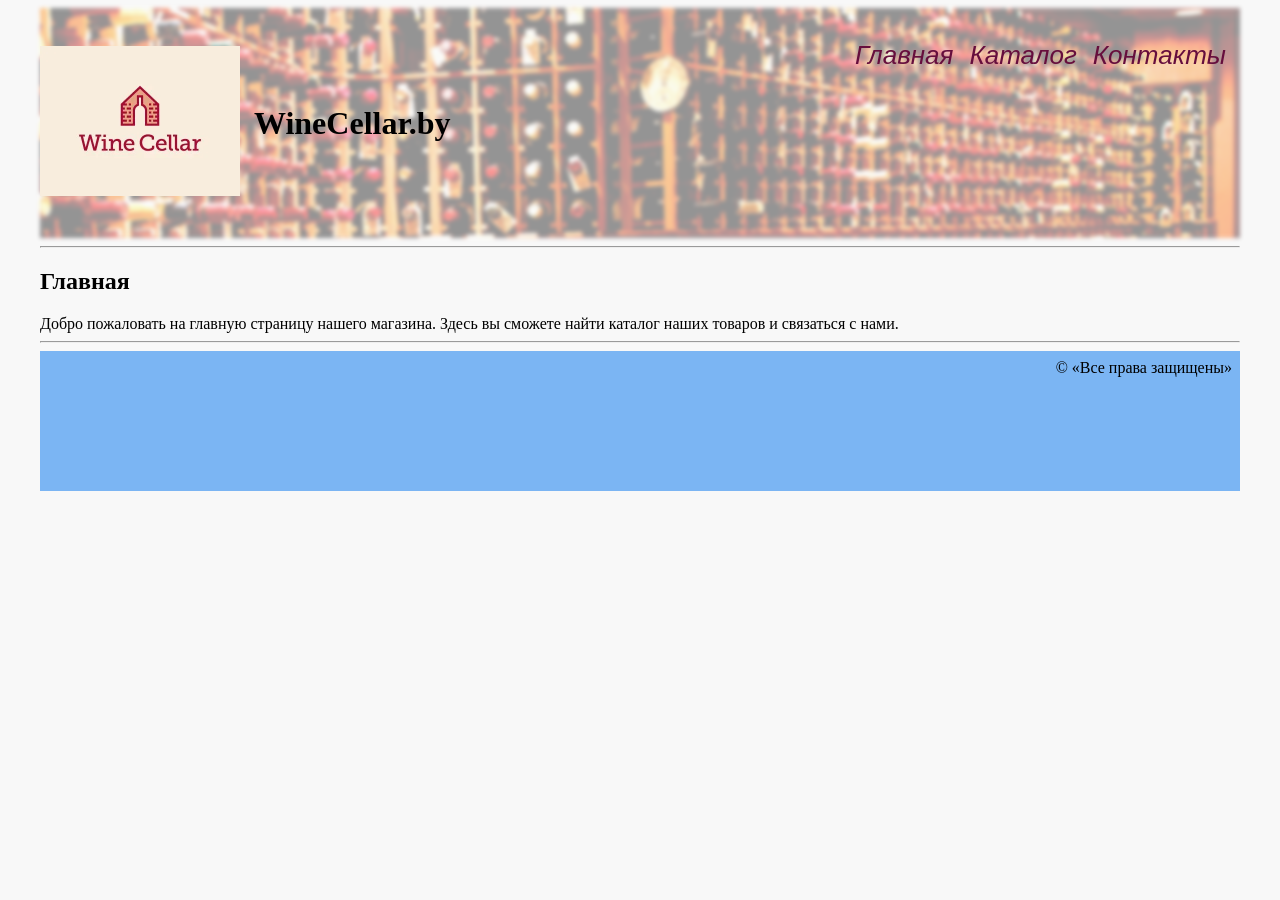
<file: Homework/HTML/index.html>
<!doctype html>
<html lang="ru">

<head>
    <meta charset="UTF-8">
    <meta name="viewport" content="width=device-width, initial-scale=1.0">
    <meta http-equiv="X-UA-Compatible" content="ie=edge">
    <link rel="stylesheet" href="css/style.css">
    <title>Main</title>
</head>

<body>
    <div class="container">
        <div class="header">
            <div class="header__background"></div>
            <a href="index.html" class="header__logo"><img  src="img/logo.webp" alt="logo"></a>
            <h1 class="header__text">WineCellar.by</h1>
            <ul class="header__navigation">
                <li><a href="index.html">Главная</a></li>
                <li><a href="pages/catalog.html">Каталог</a></li>
                <li><a href="pages/contacts.html">Контакты</a></li>
            </ul>
        </div>
        <hr>
        <h2>Главная</h2>
        <div class="main__text">Добро пожаловать на&nbsp;главную страницу нашего магазина. Здесь вы&nbsp;сможете найти каталог наших товаров и&nbsp;связаться с нами.</div>
        <hr>
        <div class="footer">
            <div class="footer__text">&copy;&nbsp;&laquo;Все права защищены&raquo;</div>
        </div>
    </div>
</body>

</html>
</file>
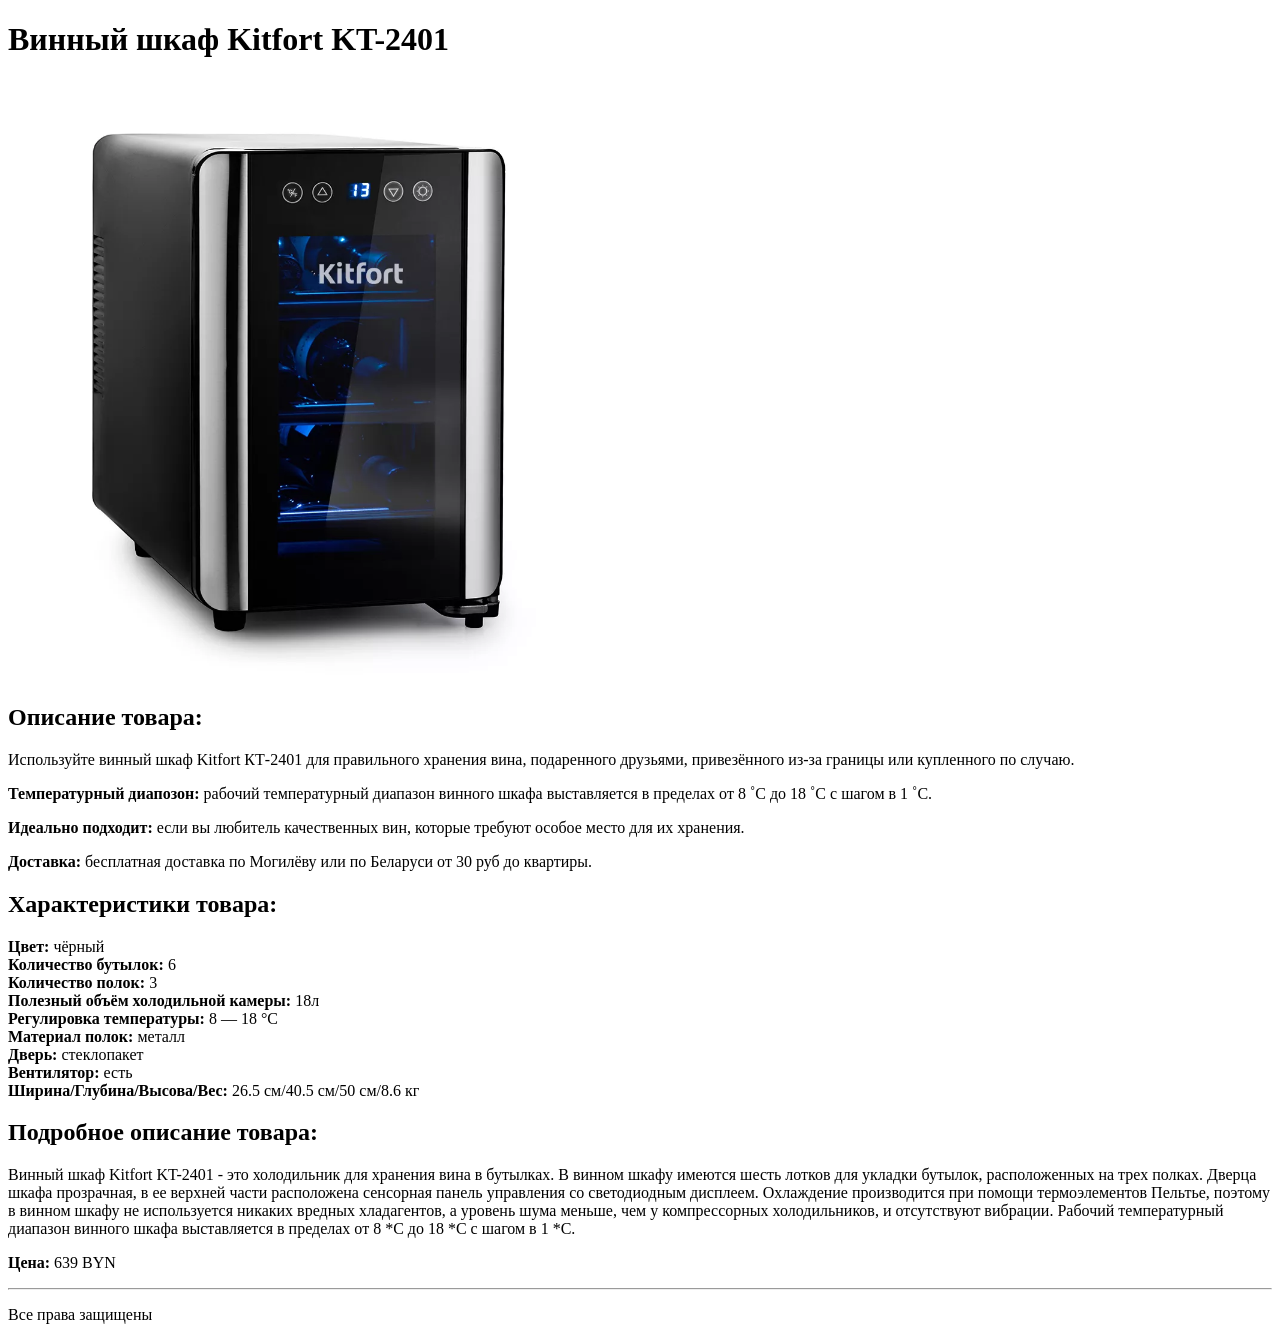
<file: Homework/HTML/item1/index.html>
<!DOCTYPE html>
<html lang="ru">

<head>
    <meta charset="UTF-8">
    <meta http-equiv="X-UA-Compatible" content="IE=edge">
    <meta name="viewport" content="width=device-width, initial-scale=1.0">
    <title>Kitfort KT-2401</title>
</head>

<body>
    <h1>Винный шкаф Kitfort KT-2401</h1>
    <img height="600px" src="../img/kitfort.webp" alt="Kitfort">
    <h2>Описание товара:</h2>
    <p>Используйте винный шкаф Kitfort КТ-2401 для правильного хранения вина, подаренного друзьями, привезённого из-за
        границы или купленного по случаю.</p>
    <p><b>Температурный диапозон: </b>рабочий температурный диапазон винного шкафа выставляется в пределах от 8 ˚С до 18
        ˚С с шагом в 1 ˚С.</p>
    <p><b>Идеально подходит: </b>если вы любитель качественных вин, которые требуют особое место для их хранения.</p>
    <p><b>Доставка: </b>бесплатная доставка по Могилёву или по Беларуси от 30 руб до квартиры.</p>
    <h2>Характеристики товара:</h2>
    <div><b>Цвет: </b>чёрный</div>
    <div><b>Количество бутылок: </b>6</div>
    <div><b>Количество полок: </b>3</div>
    <div><b>Полезный объём холодильной камеры: </b>18л</div>
    <div><b>Регулировка температуры: </b>8 — 18 °C</div>
    <div><b>Материал полок: </b>металл</div>
    <div><b>Дверь: </b>стеклопакет</div>
    <div><b>Вентилятор: </b>есть</div>
    <div><b>Ширина/Глубина/Высова/Вес: </b>26.5 см/40.5 см/50 см/8.6 кг</div>
    <h2>Подробное описание товара:</h2>
    <p>Винный шкаф Kitfort KT-2401 - это холодильник для хранения вина в бутылках. В винном шкафу имеются шесть лотков
        для укладки бутылок, расположенных на трех полках. Дверца шкафа прозрачная, в ее верхней части расположена
        сенсорная панель управления со светодиодным дисплеем. Охлаждение производится при помощи термоэлементов Пельтье,
        поэтому в винном шкафу не используется никаких вредных хладагентов, а уровень шума меньше, чем у компрессорных
        холодильников, и отсутствуют вибрации. Рабочий температурный диапазон винного шкафа выставляется в пределах от 8
        *С до 18 *С с шагом в 1 *С.</p>
    <p><b>Цена: </b>639 BYN</p>
    <hr>
    <p>Все права защищены</p>
</body>

</html>
</file>
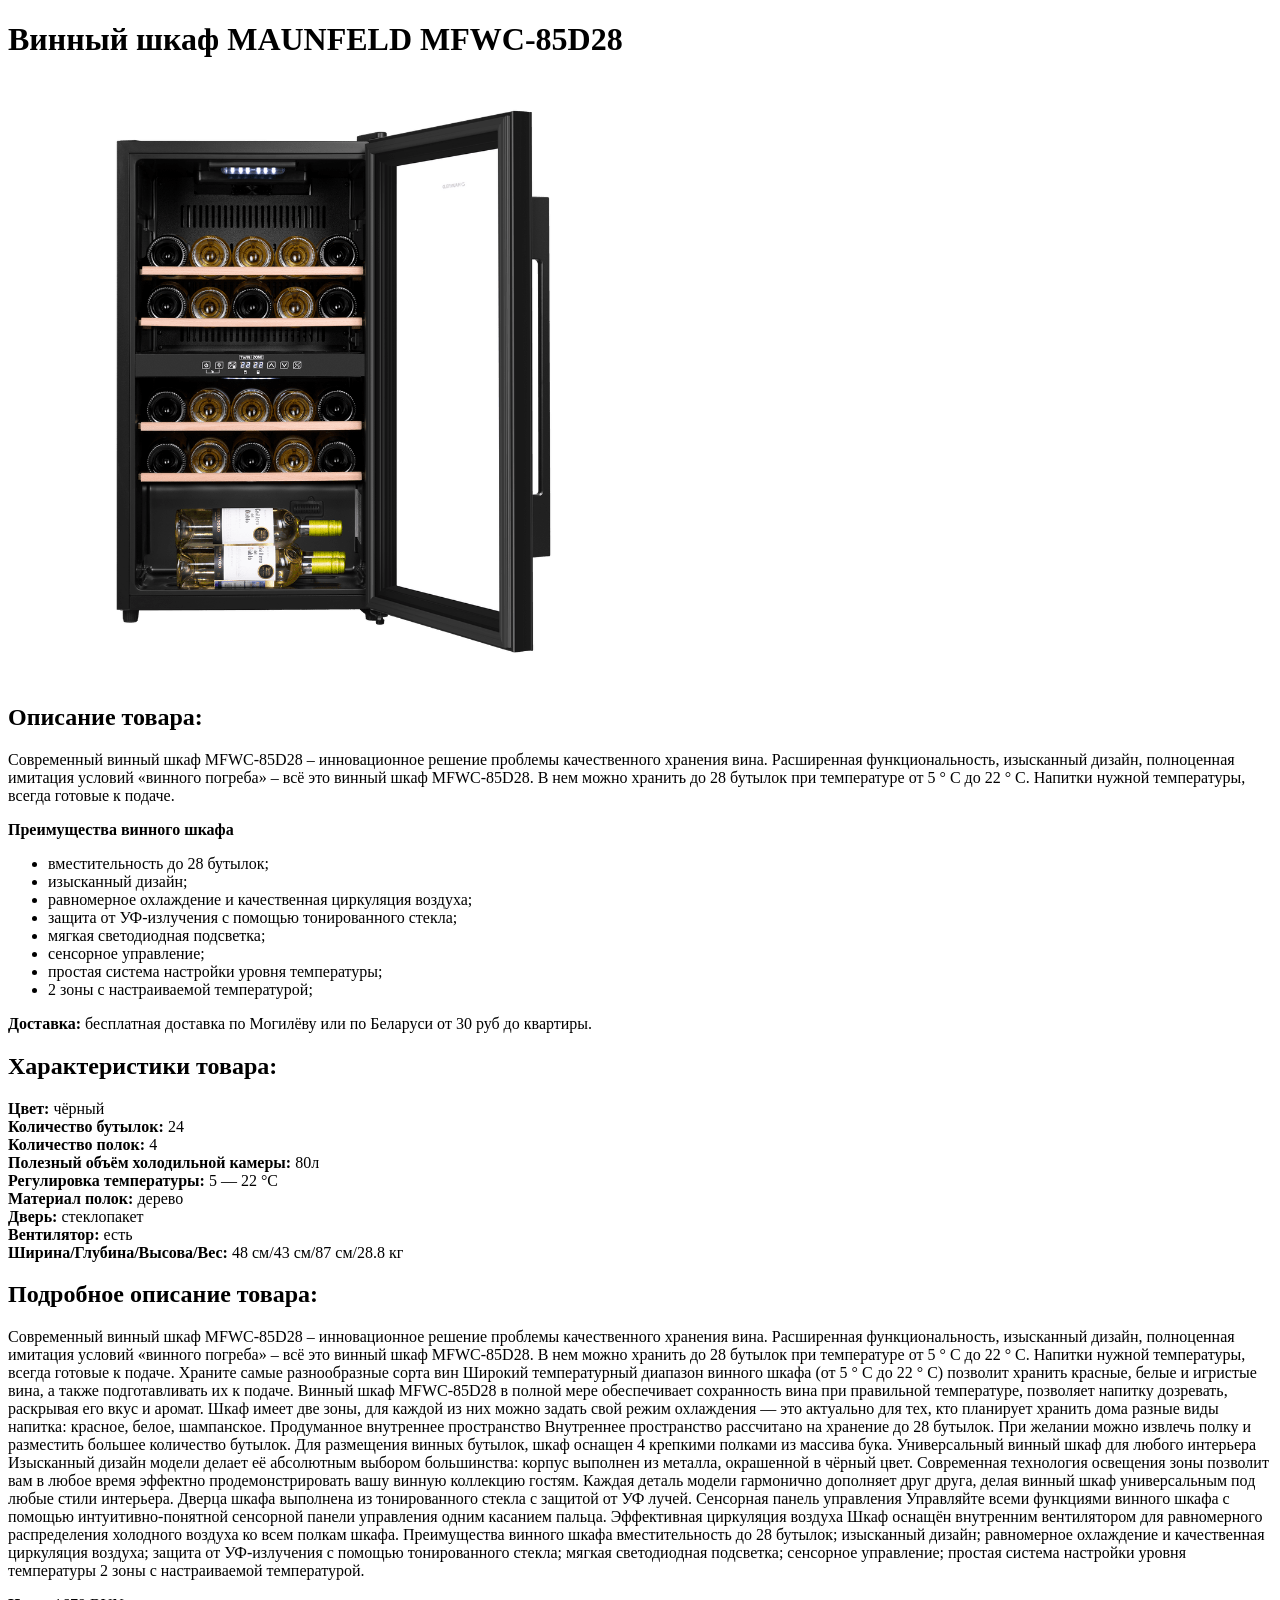
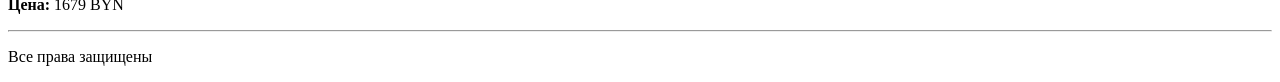
<file: Homework/HTML/item2/index.html>
<!DOCTYPE html>
<html lang="ru">

<head>
    <meta charset="UTF-8">
    <meta http-equiv="X-UA-Compatible" content="IE=edge">
    <meta name="viewport" content="width=device-width, initial-scale=1.0">
    <title>MAUNFELD MFWC-85D28</title>
</head>

<body>
    <h1>Винный шкаф MAUNFELD MFWC-85D28</h1>
    <img height="600px" src="../img/Maunfeld.png" alt="Maunfeld">
    <h2>Описание товара:</h2>
    <p>Современный винный шкаф MFWC-85D28 – инновационное решение проблемы качественного хранения вина.
        Расширенная функциональность, изысканный дизайн, полноценная имитация условий «винного погреба» – всё это винный
        шкаф MFWC-85D28.
        В нем можно хранить до 28 бутылок при температуре от 5 ° C до 22 ° C. Напитки нужной температуры, всегда готовые
        к подаче.</p>
    <b>Преимущества винного шкафа</b>
    <ul>
        <li>вместительность до 28 бутылок;</li>
        <li>изысканный дизайн;</li>
        <li>равномерное охлаждение и качественная циркуляция воздуха;</li>
        <li>защита от УФ-излучения с помощью тонированного стекла;</li>
        <li>мягкая светодиодная подсветка;</li>
        <li>сенсорное управление;</li>
        <li>простая система настройки уровня температуры;</li>
        <li>2 зоны с настраиваемой температурой;</li>
    </ul>
    <p><b>Доставка: </b>бесплатная доставка по Могилёву или по Беларуси от 30 руб до квартиры.</p>
    <h2>Характеристики товара:</h2>
    <div><b>Цвет: </b>чёрный</div>
    <div><b>Количество бутылок: </b>24</div>
    <div><b>Количество полок: </b>4</div>
    <div><b>Полезный объём холодильной камеры: </b>80л</div>
    <div><b>Регулировка температуры: </b>5 — 22 °C</div>
    <div><b>Материал полок: </b>дерево</div>
    <div><b>Дверь: </b>стеклопакет</div>
    <div><b>Вентилятор: </b>есть</div>
    <div><b>Ширина/Глубина/Высова/Вес: </b>48 см/43 см/87 см/28.8 кг</div>
    <h2>Подробное описание товара:</h2>
    <p>Современный винный шкаф MFWC-85D28 – инновационное решение проблемы качественного хранения вина. Расширенная
        функциональность, изысканный дизайн, полноценная имитация условий «винного погреба» – всё это винный шкаф
        MFWC-85D28. В нем можно хранить до 28 бутылок при температуре от 5 ° C до 22 ° C. Напитки нужной температуры,
        всегда готовые к подаче. Храните самые разнообразные сорта вин Широкий температурный диапазон винного шкафа (от
        5 ° C до 22 ° C) позволит хранить красные, белые и игристые вина, а также подготавливать их к подаче. Винный
        шкаф MFWC-85D28 в полной мере обеспечивает сохранность вина при правильной температуре, позволяет напитку
        дозревать, раскрывая его вкус и аромат. Шкаф имеет две зоны, для каждой из них можно задать свой режим
        охлаждения — это актуально для тех, кто планирует хранить дома разные виды напитка: красное, белое, шампанское.
        Продуманное внутреннее пространство Внутреннее пространство рассчитано на хранение до 28 бутылок. При желании
        можно извлечь полку и разместить большее количество бутылок. Для размещения винных бутылок, шкаф оснащен 4
        крепкими полками из массива бука. Универсальный винный шкаф для любого интерьера Изысканный дизайн модели делает
        её абсолютным выбором большинства: корпус выполнен из металла, окрашенной в чёрный цвет. Современная технология
        освещения зоны позволит вам в любое время эффектно продемонстрировать вашу винную коллекцию гостям. Каждая
        деталь модели гармонично дополняет друг друга, делая винный шкаф универсальным под любые стили интерьера. Дверца
        шкафа выполнена из тонированного стекла с защитой от УФ лучей. Сенсорная панель управления Управляйте всеми
        функциями винного шкафа с помощью интуитивно-понятной сенсорной панели управления одним касанием пальца.
        Эффективная циркуляция воздуха Шкаф оснащён внутренним вентилятором для равномерного распределения холодного
        воздуха ко всем полкам шкафа. Преимущества винного шкафа вместительность до 28 бутылок; изысканный дизайн;
        равномерное охлаждение и качественная циркуляция воздуха; защита от УФ-излучения с помощью тонированного стекла;
        мягкая светодиодная подсветка; сенсорное управление; простая система настройки уровня температуры 2 зоны с
        настраиваемой температурой.</p>
    <p><b>Цена: </b>1679 BYN</p>
    <hr>
    <p>Все права защищены</p>
</body>

</html>
</file>
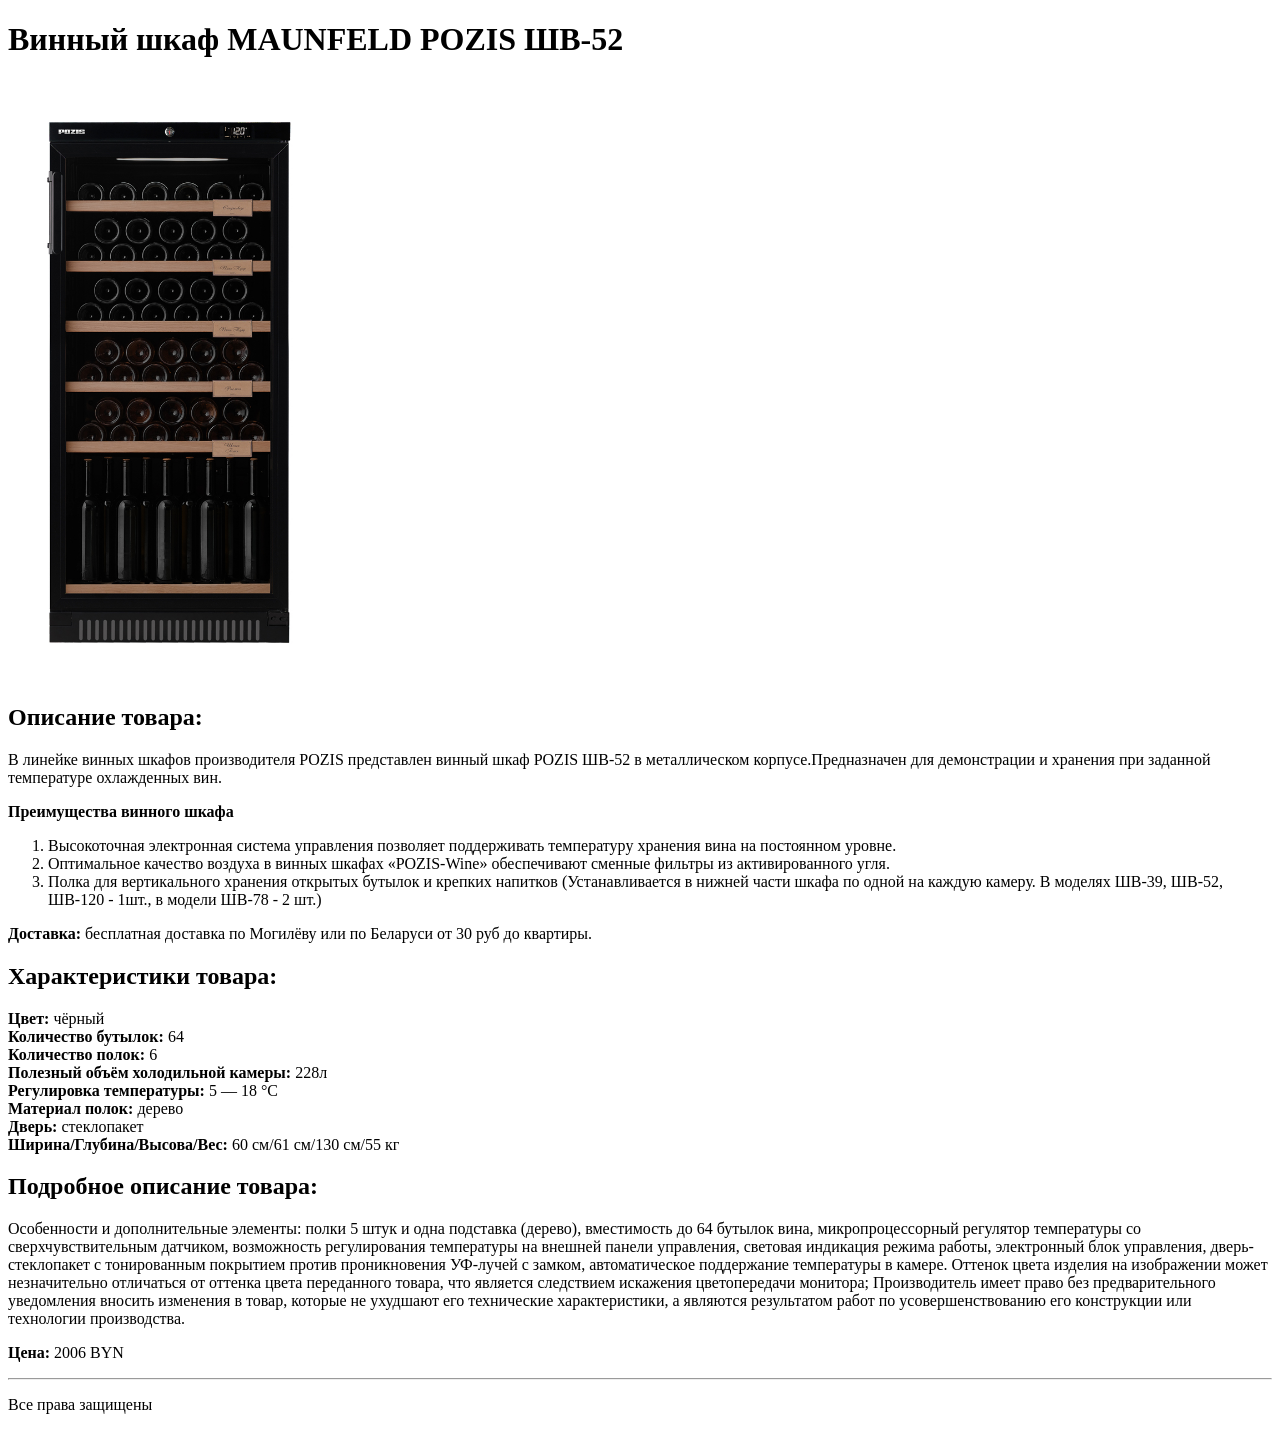
<file: Homework/HTML/item3/index.html>
<!DOCTYPE html>
<html lang="ru">

<head>
    <meta charset="UTF-8">
    <meta http-equiv="X-UA-Compatible" content="IE=edge">
    <meta name="viewport" content="width=device-width, initial-scale=1.0">
    <title>POZIS ШВ-52</title>
</head>

<body>
    <h1>Винный шкаф MAUNFELD POZIS ШВ-52</h1>
    <img height="600px" src="../img/pozis.jpg" alt="Pozis">
    <h2>Описание товара:</h2>
    <p>В линейке винных шкафов производителя POZIS представлен винный шкаф POZIS ШВ-52 в металлическом
        корпусе.Предназначен для демонстрации и хранения при заданной температуре охлажденных вин. </p>
    <b>Преимущества винного шкафа</b>
    <ol>
        <li>Высокоточная электронная система управления позволяет поддерживать температуру хранения вина на постоянном
            уровне.</li>
        <li>Оптимальное качество воздуха в винных шкафах «POZIS-Wine» обеспечивают сменные фильтры из активированного
            угля.</li>
        <li>Полка для вертикального хранения открытых бутылок и крепких напитков (Устанавливается в нижней части шкафа
            по одной на каждую камеру. В моделях ШВ-39, ШВ-52, ШВ-120 - 1шт., в модели ШВ-78 - 2 шт.)</li>
    </ol>
    <p><b>Доставка: </b>бесплатная доставка по Могилёву или по Беларуси от 30 руб до квартиры.</p>
    <h2>Характеристики товара:</h2>
    <div><b>Цвет: </b>чёрный</div>
    <div><b>Количество бутылок: </b>64</div>
    <div><b>Количество полок: </b>6</div>
    <div><b>Полезный объём холодильной камеры: </b>228л</div>
    <div><b>Регулировка температуры: </b>5 — 18 °C</div>
    <div><b>Материал полок: </b>дерево</div>
    <div><b>Дверь: </b>стеклопакет</div>
    <div><b>Ширина/Глубина/Высова/Вес: </b>60 см/61 см/130 см/55 кг</div>
    <h2>Подробное описание товара:</h2>
    <p>Особенности и дополнительные элементы: полки 5 штук и одна подставка (дерево), вместимость до 64 бутылок вина,
        микропроцессорный регулятор температуры со сверхчувствительным датчиком, возможность регулирования температуры
        на внешней панели управления, световая индикация режима работы, электронный блок управления, дверь-стеклопакет с
        тонированным покрытием против проникновения УФ-лучей с замком, автоматическое поддержание температуры в камере.
        Оттенок цвета изделия на изображении может незначительно отличаться от оттенка цвета переданного товара, что
        является следствием искажения цветопередачи монитора; Производитель имеет право без предварительного
        уведомления вносить изменения в товар, которые не ухудшают его технические характеристики, а являются
        результатом работ по усовершенствованию его конструкции или технологии производства.</p>
    <p><b>Цена: </b>2006 BYN</p>
    <hr>
    <p>Все права защищены</p>
</body>

</html>
</file>
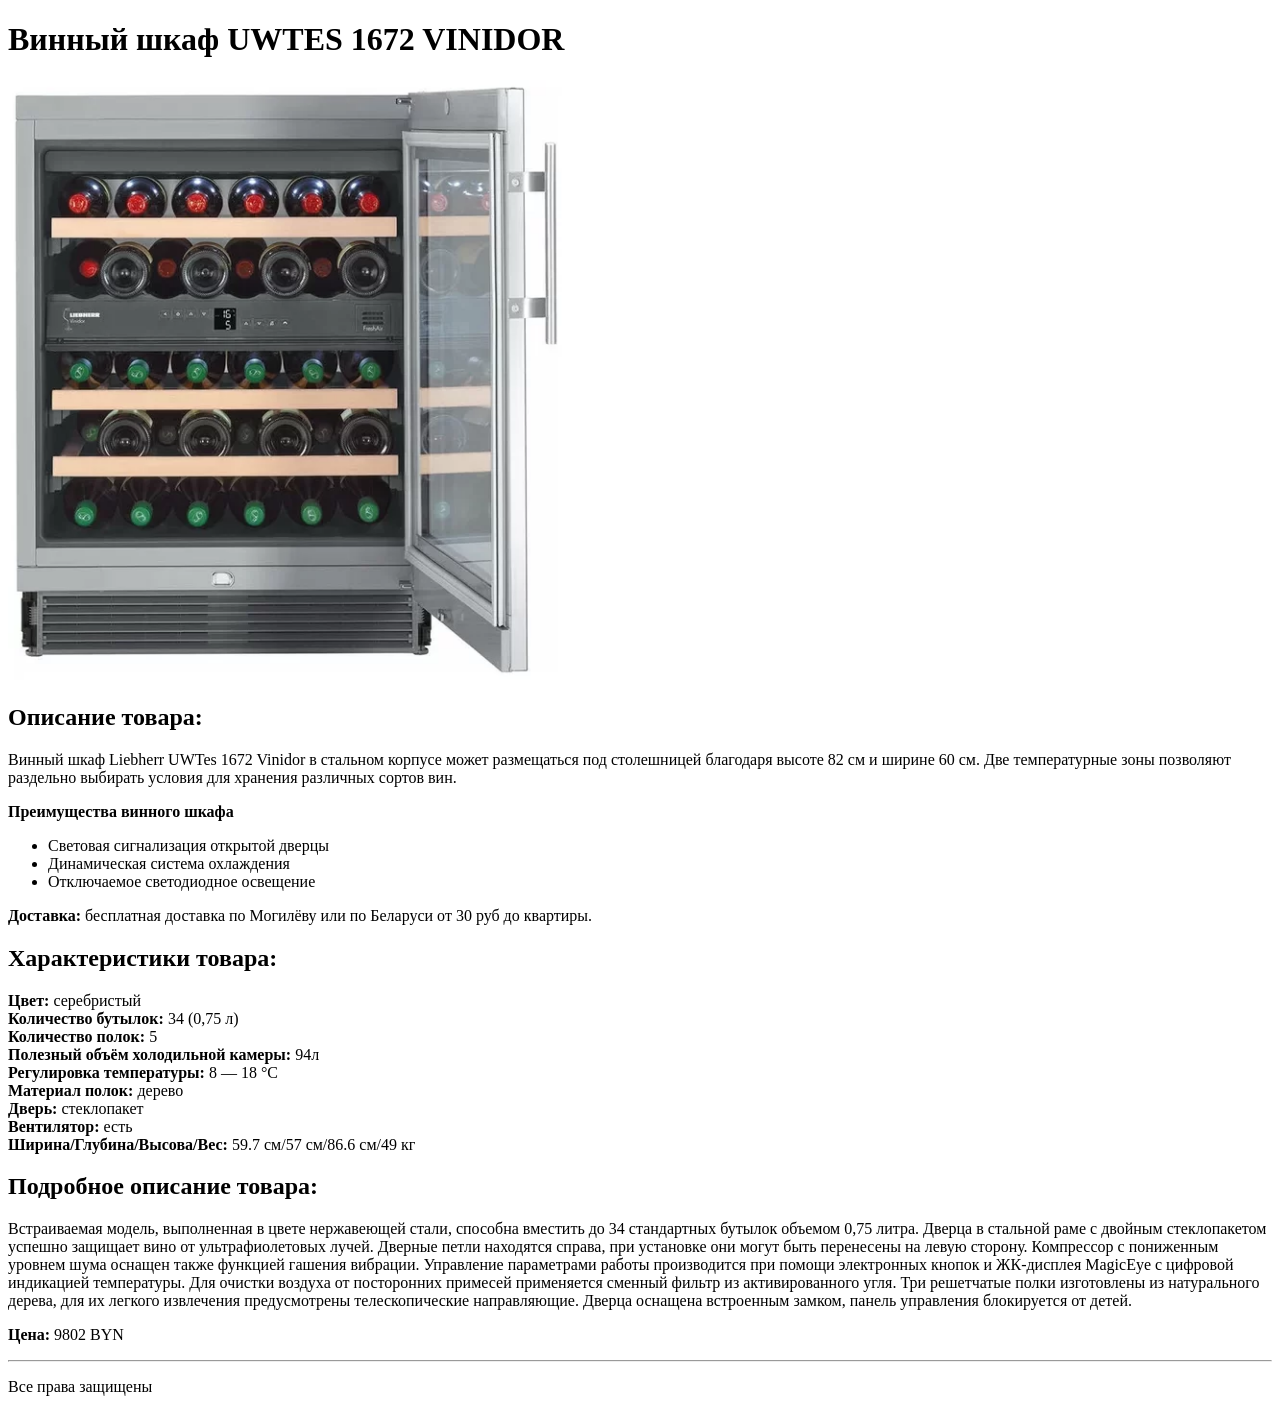
<file: Homework/HTML/item4/index.html>
<!DOCTYPE html>
<html lang="ru">

<head>
    <meta charset="UTF-8">
    <meta http-equiv="X-UA-Compatible" content="IE=edge">
    <meta name="viewport" content="width=device-width, initial-scale=1.0">
    <title>UWTES 1672 VINIDOR</title>
</head>

<body>
    <h1>Винный шкаф UWTES 1672 VINIDOR</h1>
    <img height="600px" src="../img/vinidor.webp" alt="Vinidor">
    <h2>Описание товара:</h2>
    <p>Винный шкаф Liebherr UWTes 1672 Vinidor в стальном корпусе может размещаться под столешницей благодаря высоте 82
        см и ширине 60 см. Две температурные зоны позволяют раздельно выбирать условия для хранения различных сортов
        вин.</p>
    <b>Преимущества винного шкафа</b>
    <ul>
        <li>Световая сигнализация открытой дверцы</li>
        <li>Динамическая система охлаждения</li>
        <li>Отключаемое светодиодное освещение</li>
    </ul>
    <p><b>Доставка: </b>бесплатная доставка по Могилёву или по Беларуси от 30 руб до квартиры.</p>
    <h2>Характеристики товара:</h2>
    <div><b>Цвет: </b>серебристый</div>
    <div><b>Количество бутылок: </b>34 (0,75 л)</div>
    <div><b>Количество полок: </b>5</div>
    <div><b>Полезный объём холодильной камеры: </b>94л</div>
    <div><b>Регулировка температуры: </b>8 — 18 °C</div>
    <div><b>Материал полок: </b>дерево</div>
    <div><b>Дверь: </b>стеклопакет</div>
    <div><b>Вентилятор: </b>есть</div>
    <div><b>Ширина/Глубина/Высова/Вес: </b>59.7 см/57 см/86.6 см/49 кг</div>
    <h2>Подробное описание товара:</h2>
    <p>Встраиваемая модель, выполненная в цвете нержавеющей стали, способна вместить до 34 стандартных бутылок объемом
        0,75 литра. Дверца в стальной раме с двойным стеклопакетом успешно защищает вино от ультрафиолетовых лучей.
        Дверные петли находятся справа, при установке они могут быть перенесены на левую сторону. Компрессор с
        пониженным уровнем шума оснащен также функцией гашения вибрации. Управление параметрами работы производится при
        помощи электронных кнопок и ЖК-дисплея MagicEye с цифровой индикацией температуры. Для очистки воздуха от
        посторонних примесей применяется сменный фильтр из активированного угля. Три решетчатые полки изготовлены из
        натурального дерева, для их легкого извлечения предусмотрены телескопические направляющие. Дверца оснащена
        встроенным замком, панель управления блокируется от детей.</p>
    <p><b>Цена: </b>9802 BYN</p>
    <hr>
    <p>Все права защищены</p>
</body>

</html>
</file>
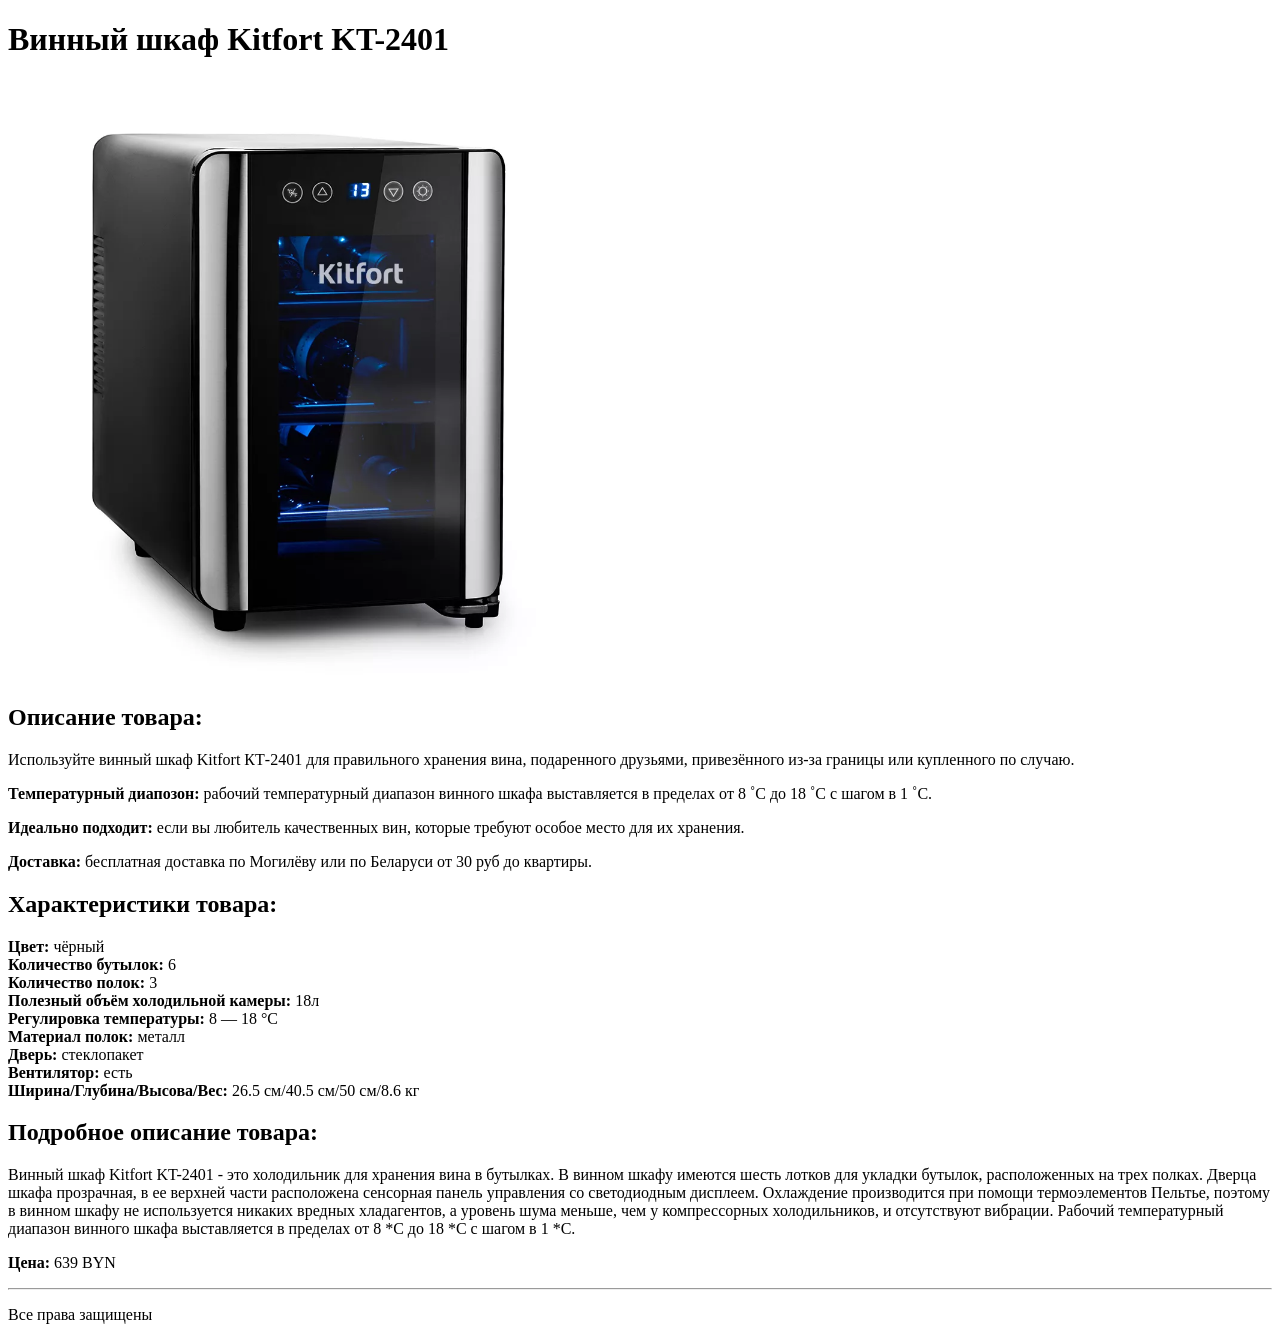
<file: Homework/HTML/item1.html>
<!DOCTYPE html>
<html lang="ru">

<head>
    <meta charset="UTF-8">
    <meta http-equiv="X-UA-Compatible" content="IE=edge">
    <meta name="viewport" content="width=device-width, initial-scale=1.0">
    <title>Kitfort KT-2401</title>
</head>

<body>
    <h1>Винный шкаф Kitfort KT-2401</h1>
    <img height="600px" src="img/kitfort.webp" alt="Kitfort">
    <h2>Описание товара:</h2>
    <p>Используйте винный шкаф Kitfort КТ-2401 для правильного хранения вина, подаренного друзьями, привезённого из-за
        границы или купленного по случаю.</p>
    <p><b>Температурный диапозон: </b>рабочий температурный диапазон винного шкафа выставляется в пределах от 8 ˚С до 18
        ˚С с шагом в 1 ˚С.</p>
    <p><b>Идеально подходит: </b>если вы любитель качественных вин, которые требуют особое место для их хранения.</p>
    <p><b>Доставка: </b>бесплатная доставка по Могилёву или по Беларуси от 30 руб до квартиры.</p>
    <h2>Характеристики товара:</h2>
    <div><b>Цвет: </b>чёрный</div>
    <div><b>Количество бутылок: </b>6</div>
    <div><b>Количество полок: </b>3</div>
    <div><b>Полезный объём холодильной камеры: </b>18л</div>
    <div><b>Регулировка температуры: </b>8 — 18 °C</div>
    <div><b>Материал полок: </b>металл</div>
    <div><b>Дверь: </b>стеклопакет</div>
    <div><b>Вентилятор: </b>есть</div>
    <div><b>Ширина/Глубина/Высова/Вес: </b>26.5 см/40.5 см/50 см/8.6 кг</div>
    <h2>Подробное описание товара:</h2>
    <p>Винный шкаф Kitfort KT-2401 - это холодильник для хранения вина в бутылках. В винном шкафу имеются шесть лотков
        для укладки бутылок, расположенных на трех полках. Дверца шкафа прозрачная, в ее верхней части расположена
        сенсорная панель управления со светодиодным дисплеем. Охлаждение производится при помощи термоэлементов Пельтье,
        поэтому в винном шкафу не используется никаких вредных хладагентов, а уровень шума меньше, чем у компрессорных
        холодильников, и отсутствуют вибрации. Рабочий температурный диапазон винного шкафа выставляется в пределах от 8
        *С до 18 *С с шагом в 1 *С.</p>
    <p><b>Цена: </b>639 BYN</p>
    <hr>
    <p>Все права защищены</p>
</body>

</html>
</file>
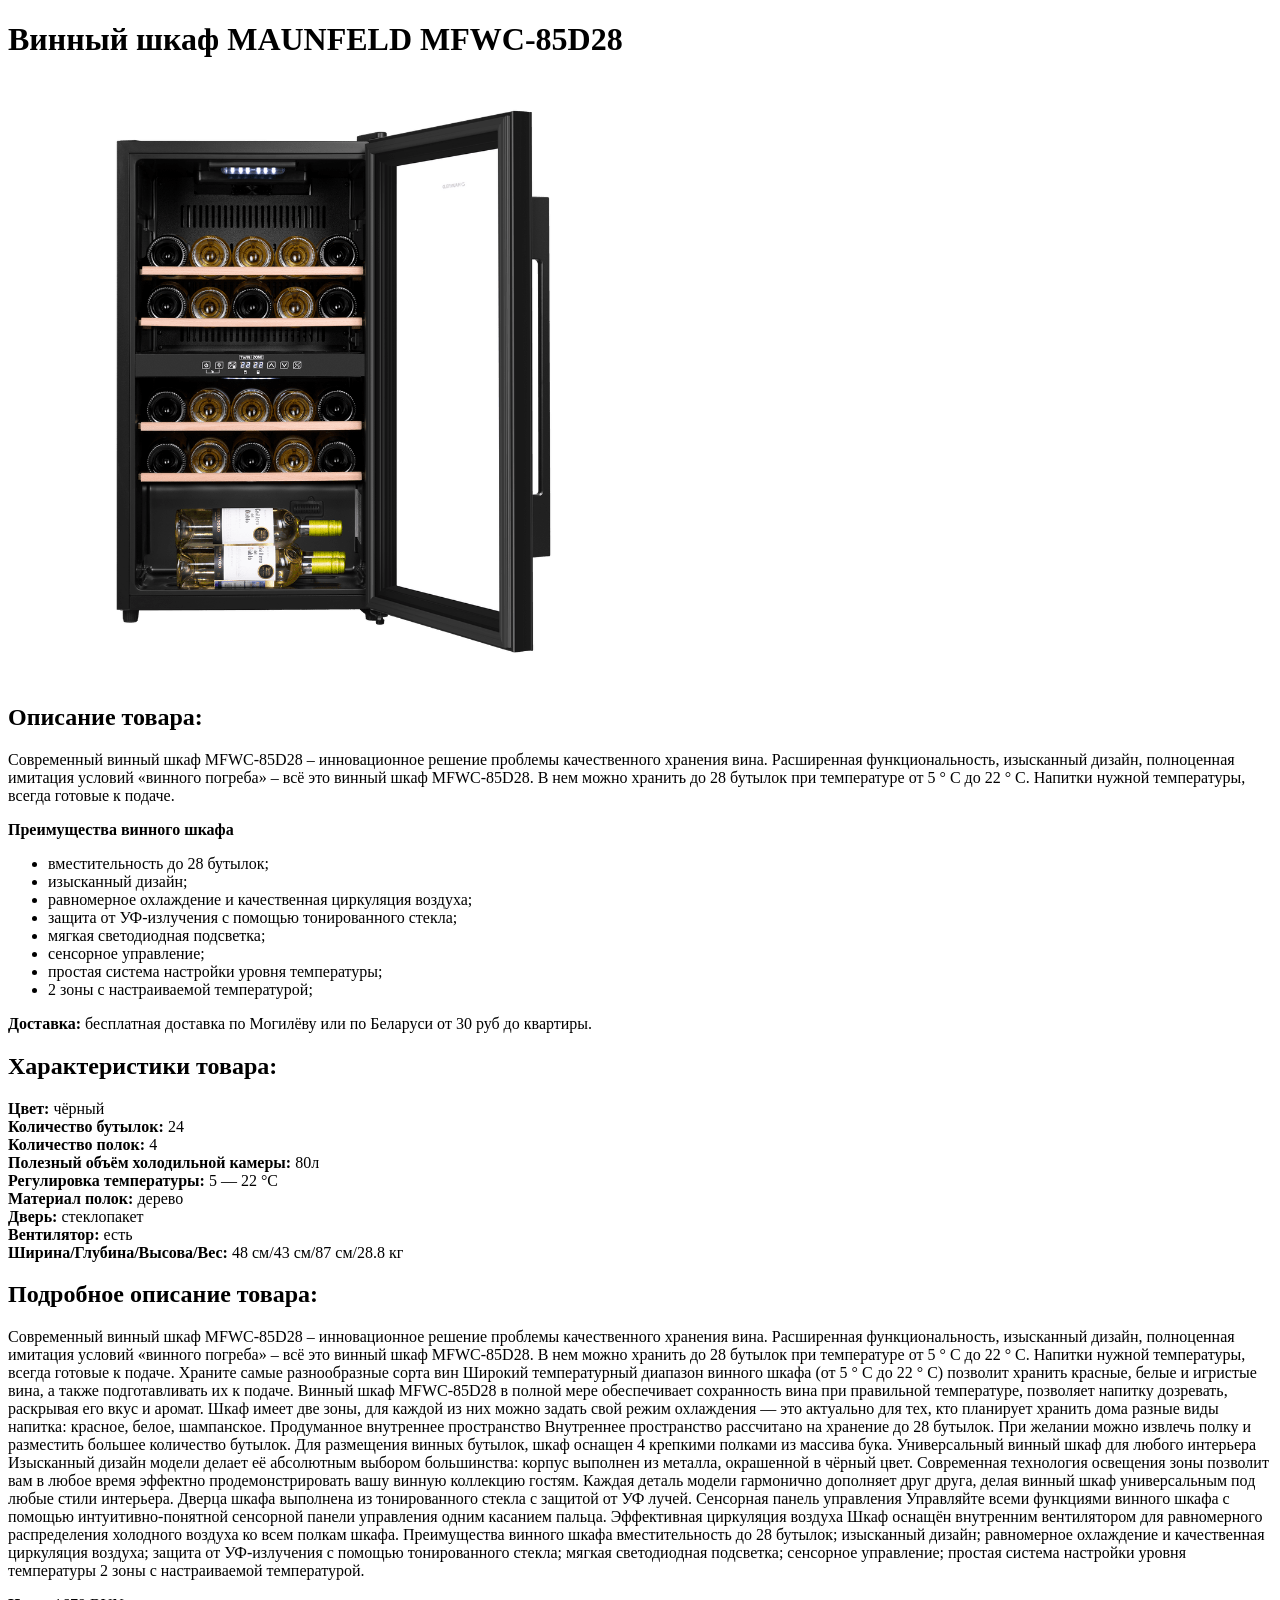
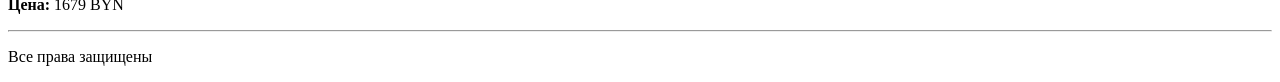
<file: Homework/HTML/item2.html>
<!DOCTYPE html>
<html lang="ru">

<head>
    <meta charset="UTF-8">
    <meta http-equiv="X-UA-Compatible" content="IE=edge">
    <meta name="viewport" content="width=device-width, initial-scale=1.0">
    <title>MAUNFELD MFWC-85D28</title>
</head>

<body>
    <h1>Винный шкаф MAUNFELD MFWC-85D28</h1>
    <img height="600px" src="img/Maunfeld.png" alt="Maunfeld">
    <h2>Описание товара:</h2>
    <p>Современный винный шкаф MFWC-85D28 – инновационное решение проблемы качественного хранения вина.
        Расширенная функциональность, изысканный дизайн, полноценная имитация условий «винного погреба» – всё это винный
        шкаф MFWC-85D28.
        В нем можно хранить до 28 бутылок при температуре от 5 ° C до 22 ° C. Напитки нужной температуры, всегда готовые
        к подаче.</p>
    <b>Преимущества винного шкафа</b>
    <ul>
        <li>вместительность до 28 бутылок;</li>
        <li>изысканный дизайн;</li>
        <li>равномерное охлаждение и качественная циркуляция воздуха;</li>
        <li>защита от УФ-излучения с помощью тонированного стекла;</li>
        <li>мягкая светодиодная подсветка;</li>
        <li>сенсорное управление;</li>
        <li>простая система настройки уровня температуры;</li>
        <li>2 зоны с настраиваемой температурой;</li>
    </ul>
    <p><b>Доставка: </b>бесплатная доставка по Могилёву или по Беларуси от 30 руб до квартиры.</p>
    <h2>Характеристики товара:</h2>
    <div><b>Цвет: </b>чёрный</div>
    <div><b>Количество бутылок: </b>24</div>
    <div><b>Количество полок: </b>4</div>
    <div><b>Полезный объём холодильной камеры: </b>80л</div>
    <div><b>Регулировка температуры: </b>5 — 22 °C</div>
    <div><b>Материал полок: </b>дерево</div>
    <div><b>Дверь: </b>стеклопакет</div>
    <div><b>Вентилятор: </b>есть</div>
    <div><b>Ширина/Глубина/Высова/Вес: </b>48 см/43 см/87 см/28.8 кг</div>
    <h2>Подробное описание товара:</h2>
    <p>Современный винный шкаф MFWC-85D28 – инновационное решение проблемы качественного хранения вина. Расширенная
        функциональность, изысканный дизайн, полноценная имитация условий «винного погреба» – всё это винный шкаф
        MFWC-85D28. В нем можно хранить до 28 бутылок при температуре от 5 ° C до 22 ° C. Напитки нужной температуры,
        всегда готовые к подаче. Храните самые разнообразные сорта вин Широкий температурный диапазон винного шкафа (от
        5 ° C до 22 ° C) позволит хранить красные, белые и игристые вина, а также подготавливать их к подаче. Винный
        шкаф MFWC-85D28 в полной мере обеспечивает сохранность вина при правильной температуре, позволяет напитку
        дозревать, раскрывая его вкус и аромат. Шкаф имеет две зоны, для каждой из них можно задать свой режим
        охлаждения — это актуально для тех, кто планирует хранить дома разные виды напитка: красное, белое, шампанское.
        Продуманное внутреннее пространство Внутреннее пространство рассчитано на хранение до 28 бутылок. При желании
        можно извлечь полку и разместить большее количество бутылок. Для размещения винных бутылок, шкаф оснащен 4
        крепкими полками из массива бука. Универсальный винный шкаф для любого интерьера Изысканный дизайн модели делает
        её абсолютным выбором большинства: корпус выполнен из металла, окрашенной в чёрный цвет. Современная технология
        освещения зоны позволит вам в любое время эффектно продемонстрировать вашу винную коллекцию гостям. Каждая
        деталь модели гармонично дополняет друг друга, делая винный шкаф универсальным под любые стили интерьера. Дверца
        шкафа выполнена из тонированного стекла с защитой от УФ лучей. Сенсорная панель управления Управляйте всеми
        функциями винного шкафа с помощью интуитивно-понятной сенсорной панели управления одним касанием пальца.
        Эффективная циркуляция воздуха Шкаф оснащён внутренним вентилятором для равномерного распределения холодного
        воздуха ко всем полкам шкафа. Преимущества винного шкафа вместительность до 28 бутылок; изысканный дизайн;
        равномерное охлаждение и качественная циркуляция воздуха; защита от УФ-излучения с помощью тонированного стекла;
        мягкая светодиодная подсветка; сенсорное управление; простая система настройки уровня температуры 2 зоны с
        настраиваемой температурой.</p>
    <p><b>Цена: </b>1679 BYN</p>
    <hr>
    <p>Все права защищены</p>
</body>

</html>
</file>
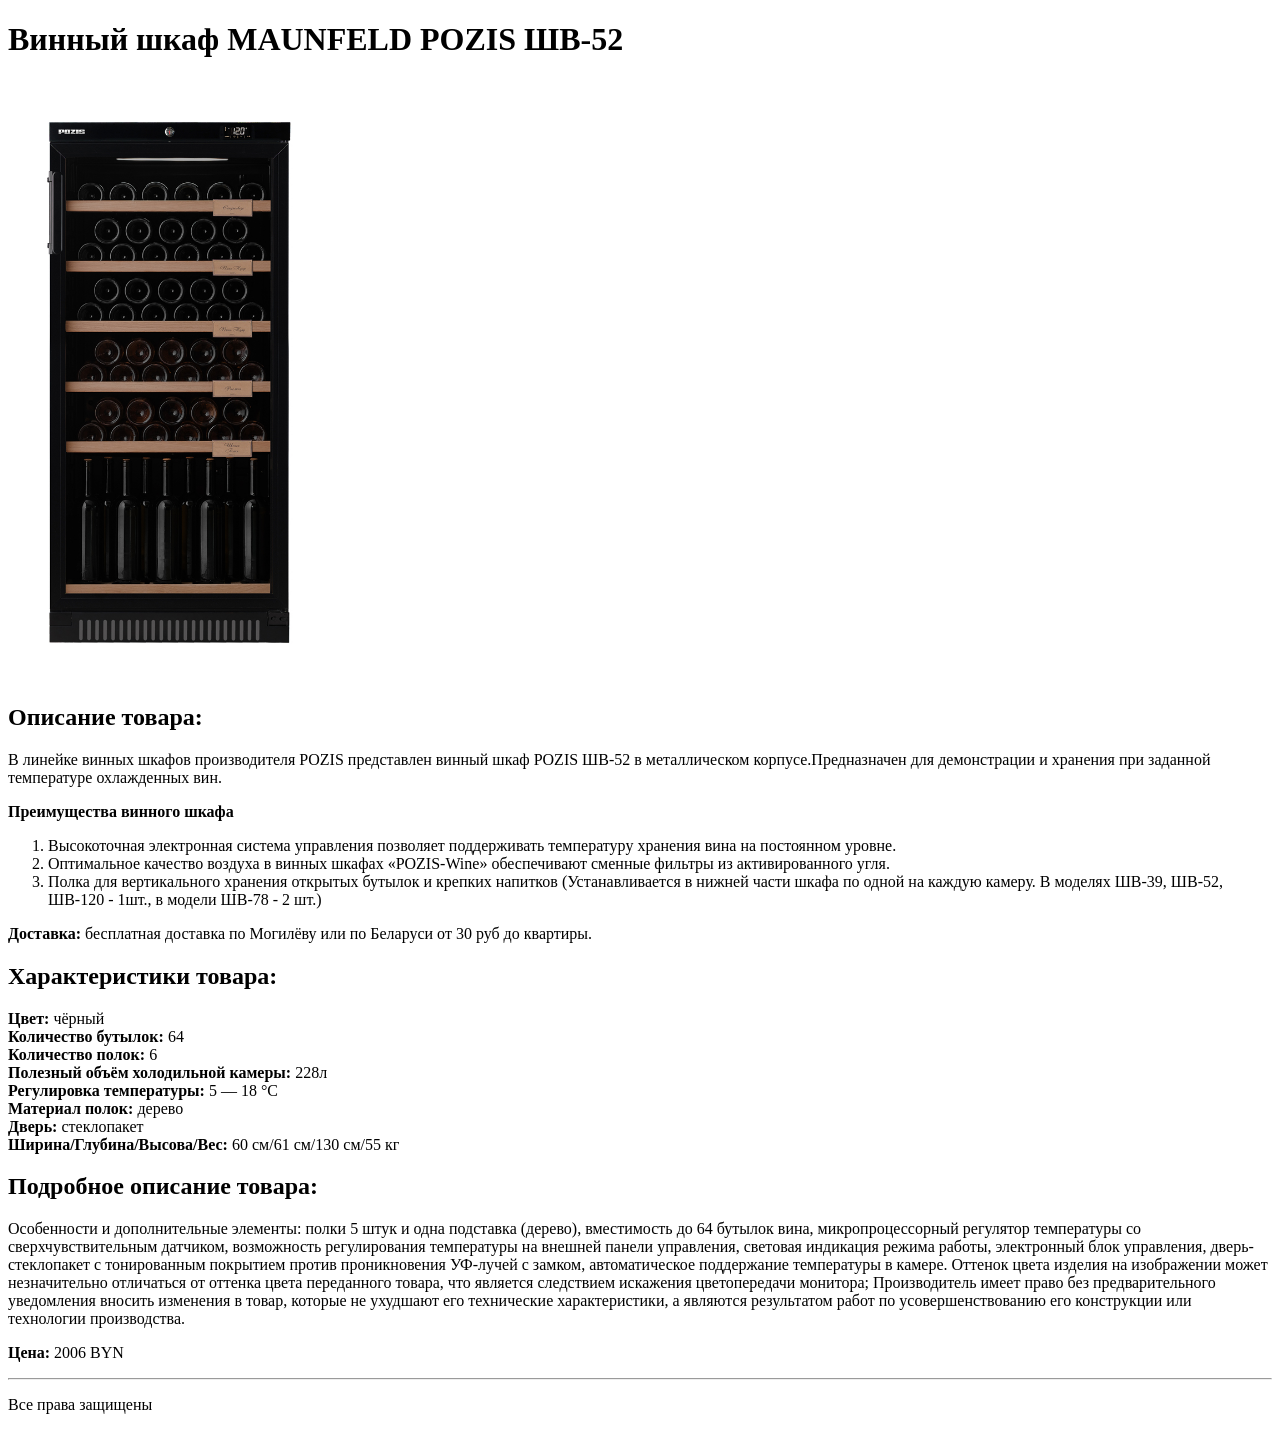
<file: Homework/HTML/item3.html>
<!DOCTYPE html>
<html lang="ru">

<head>
    <meta charset="UTF-8">
    <meta http-equiv="X-UA-Compatible" content="IE=edge">
    <meta name="viewport" content="width=device-width, initial-scale=1.0">
    <title>POZIS ШВ-52</title>
</head>

<body>
    <h1>Винный шкаф MAUNFELD POZIS ШВ-52</h1>
    <img height="600px" src="img/pozis.jpg" alt="Pozis">
    <h2>Описание товара:</h2>
    <p>В линейке винных шкафов производителя POZIS представлен винный шкаф POZIS ШВ-52 в металлическом
        корпусе.Предназначен для демонстрации и хранения при заданной температуре охлажденных вин. </p>
    <b>Преимущества винного шкафа</b>
    <ol>
        <li>Высокоточная электронная система управления позволяет поддерживать температуру хранения вина на постоянном
            уровне.</li>
        <li>Оптимальное качество воздуха в винных шкафах «POZIS-Wine» обеспечивают сменные фильтры из активированного
            угля.</li>
        <li>Полка для вертикального хранения открытых бутылок и крепких напитков (Устанавливается в нижней части шкафа
            по одной на каждую камеру. В моделях ШВ-39, ШВ-52, ШВ-120 - 1шт., в модели ШВ-78 - 2 шт.)</li>
    </ol>
    <p><b>Доставка: </b>бесплатная доставка по Могилёву или по Беларуси от 30 руб до квартиры.</p>
    <h2>Характеристики товара:</h2>
    <div><b>Цвет: </b>чёрный</div>
    <div><b>Количество бутылок: </b>64</div>
    <div><b>Количество полок: </b>6</div>
    <div><b>Полезный объём холодильной камеры: </b>228л</div>
    <div><b>Регулировка температуры: </b>5 — 18 °C</div>
    <div><b>Материал полок: </b>дерево</div>
    <div><b>Дверь: </b>стеклопакет</div>
    <div><b>Ширина/Глубина/Высова/Вес: </b>60 см/61 см/130 см/55 кг</div>
    <h2>Подробное описание товара:</h2>
    <p>Особенности и дополнительные элементы: полки 5 штук и одна подставка (дерево), вместимость до 64 бутылок вина,
        микропроцессорный регулятор температуры со сверхчувствительным датчиком, возможность регулирования температуры
        на внешней панели управления, световая индикация режима работы, электронный блок управления, дверь-стеклопакет с
        тонированным покрытием против проникновения УФ-лучей с замком, автоматическое поддержание температуры в камере.
        Оттенок цвета изделия на изображении может незначительно отличаться от оттенка цвета переданного товара, что
        является следствием искажения цветопередачи монитора; Производитель имеет право без предварительного
        уведомления вносить изменения в товар, которые не ухудшают его технические характеристики, а являются
        результатом работ по усовершенствованию его конструкции или технологии производства.</p>
    <p><b>Цена: </b>2006 BYN</p>
    <hr>
    <p>Все права защищены</p>
</body>

</html>
</file>
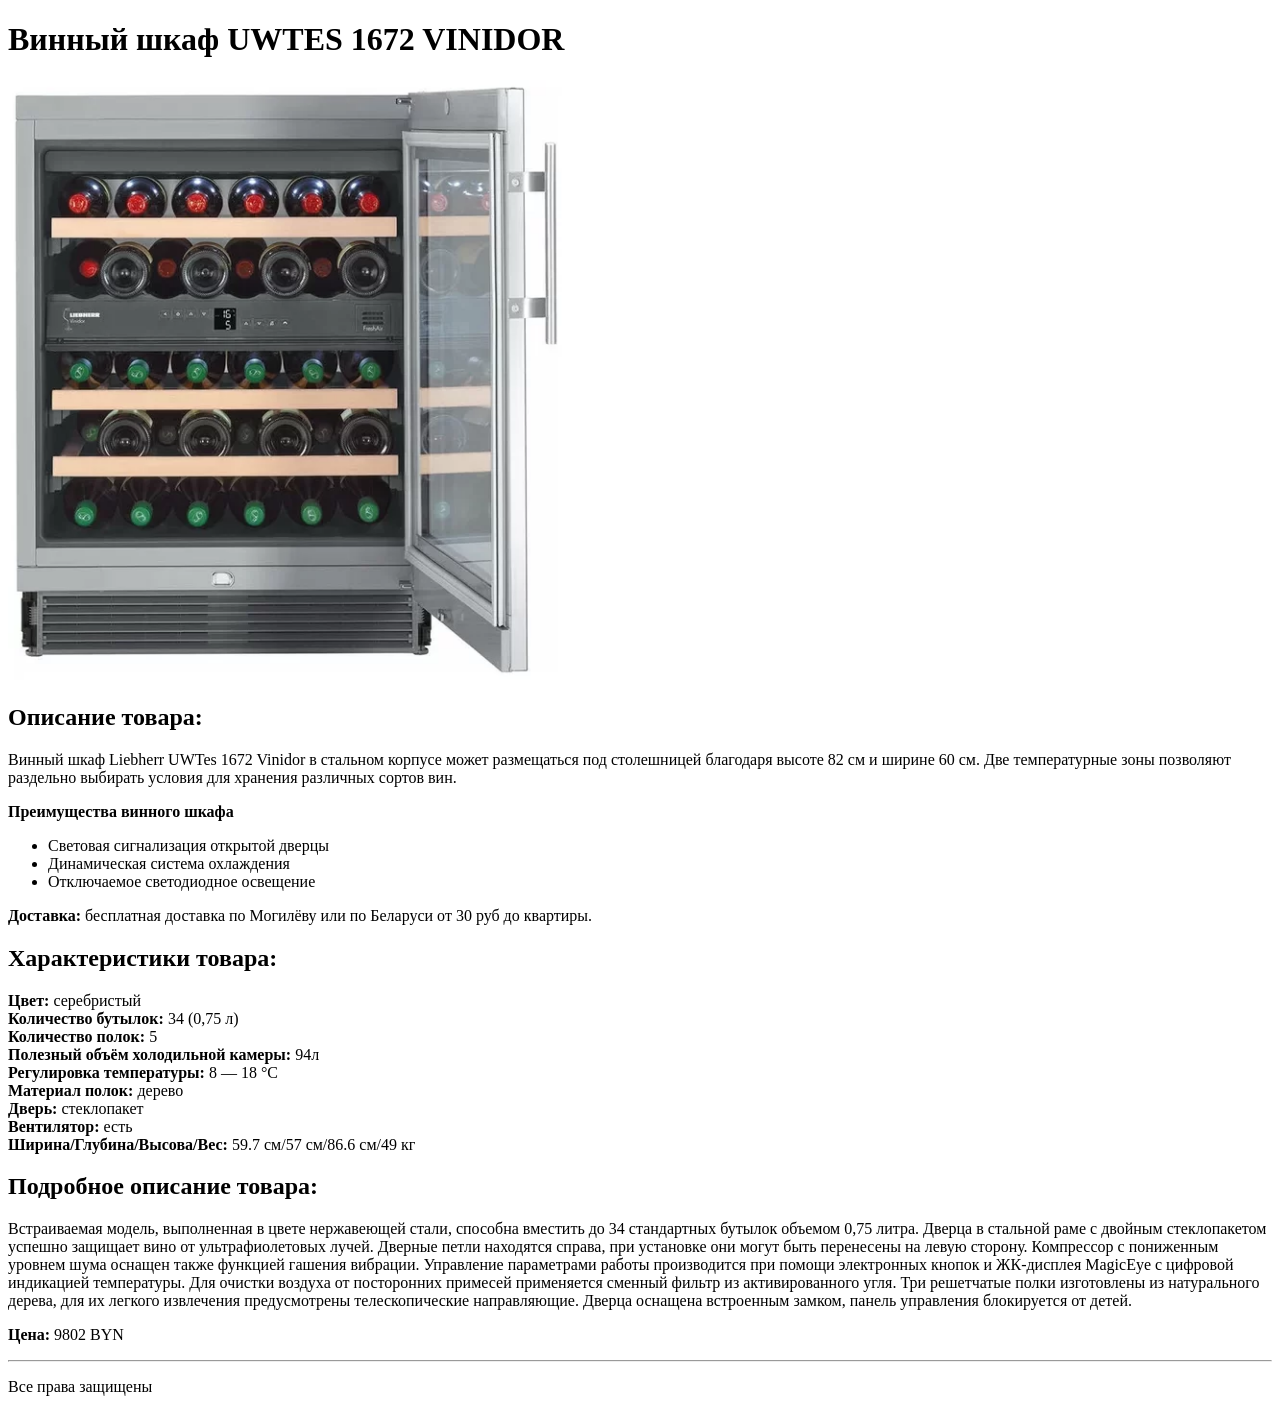
<file: Homework/HTML/item4.html>
<!DOCTYPE html>
<html lang="ru">

<head>
    <meta charset="UTF-8">
    <meta http-equiv="X-UA-Compatible" content="IE=edge">
    <meta name="viewport" content="width=device-width, initial-scale=1.0">
    <title>UWTES 1672 VINIDOR</title>
</head>

<body>
    <h1>Винный шкаф UWTES 1672 VINIDOR</h1>
    <img height="600px" src="img/vinidor.webp" alt="Vinidor">
    <h2>Описание товара:</h2>
    <p>Винный шкаф Liebherr UWTes 1672 Vinidor в стальном корпусе может размещаться под столешницей благодаря высоте 82
        см и ширине 60 см. Две температурные зоны позволяют раздельно выбирать условия для хранения различных сортов
        вин.</p>
    <b>Преимущества винного шкафа</b>
    <ul>
        <li>Световая сигнализация открытой дверцы</li>
        <li>Динамическая система охлаждения</li>
        <li>Отключаемое светодиодное освещение</li>
    </ul>
    <p><b>Доставка: </b>бесплатная доставка по Могилёву или по Беларуси от 30 руб до квартиры.</p>
    <h2>Характеристики товара:</h2>
    <div><b>Цвет: </b>серебристый</div>
    <div><b>Количество бутылок: </b>34 (0,75 л)</div>
    <div><b>Количество полок: </b>5</div>
    <div><b>Полезный объём холодильной камеры: </b>94л</div>
    <div><b>Регулировка температуры: </b>8 — 18 °C</div>
    <div><b>Материал полок: </b>дерево</div>
    <div><b>Дверь: </b>стеклопакет</div>
    <div><b>Вентилятор: </b>есть</div>
    <div><b>Ширина/Глубина/Высова/Вес: </b>59.7 см/57 см/86.6 см/49 кг</div>
    <h2>Подробное описание товара:</h2>
    <p>Встраиваемая модель, выполненная в цвете нержавеющей стали, способна вместить до 34 стандартных бутылок объемом
        0,75 литра. Дверца в стальной раме с двойным стеклопакетом успешно защищает вино от ультрафиолетовых лучей.
        Дверные петли находятся справа, при установке они могут быть перенесены на левую сторону. Компрессор с
        пониженным уровнем шума оснащен также функцией гашения вибрации. Управление параметрами работы производится при
        помощи электронных кнопок и ЖК-дисплея MagicEye с цифровой индикацией температуры. Для очистки воздуха от
        посторонних примесей применяется сменный фильтр из активированного угля. Три решетчатые полки изготовлены из
        натурального дерева, для их легкого извлечения предусмотрены телескопические направляющие. Дверца оснащена
        встроенным замком, панель управления блокируется от детей.</p>
    <p><b>Цена: </b>9802 BYN</p>
    <hr>
    <p>Все права защищены</p>
</body>

</html>
</file>
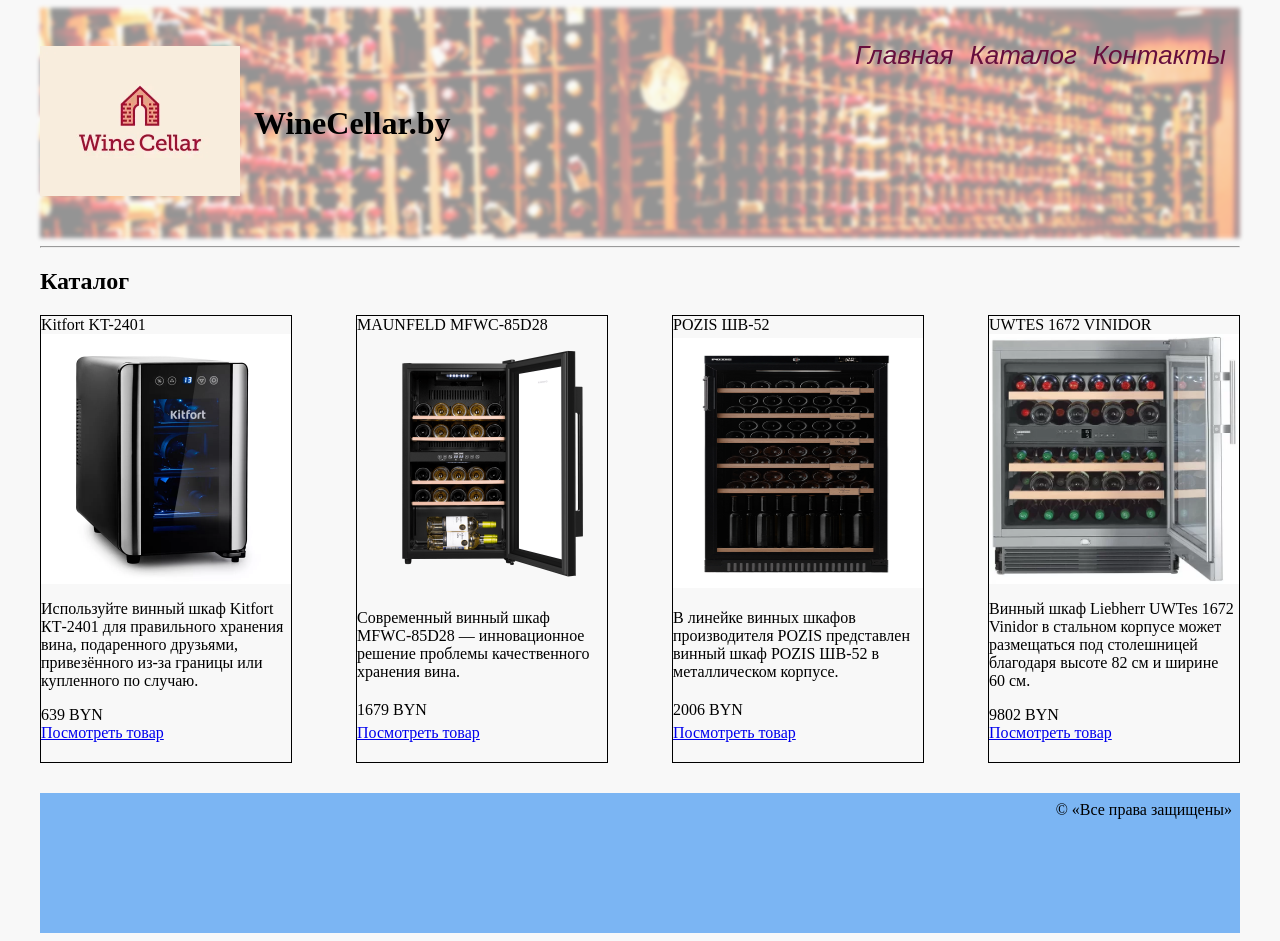
<file: Homework/HTML/pages/catalog.html>
<!DOCTYPE html>
<html lang="ru">

<head>
    <meta charset="UTF-8">
    <meta http-equiv="X-UA-Compatible" content="IE=edge">
    <meta name="viewport" content="width=device-width, initial-scale=1.0">
    <link rel="stylesheet" href="../css/style.css">
    <title>Catalog</title>
</head>

<body>
    <div class="container">
        <div class="header">
            <div class="header__background"></div>
            <a href="../index.html" class="header__logo"><img  src="../img/logo.webp" alt="logo"></a>
            <h1 class="header__text">WineCellar.by</h1>
            <ul class="header__navigation">
                <li><a href="../index.html">Главная</a></li>
                <li><a href="catalog.html">Каталог</a></li>
                <li><a href="contacts.html">Контакты</a></li>
            </ul>
        </div>
        <hr>
        <h2>Каталог</h2>
        <div class="wrapper">
            <div class="item">
                <div>Kitfort KT-2401</div>
                <img width="250" src="../img/kitfort.webp" alt="kitfort">
                <p>Используйте винный шкаф Kitfort КТ-2401 для правильного хранения вина, подаренного друзьями, привезённого из-за границы или купленного по&nbsp;случаю.</p>
                <div>639&nbsp;BYN</div>
                <a class="watch-link" href="items/kitfort-kt-2401.html">Посмотреть товар</a>
            </div>
            <div class="item">
                <div>MAUNFELD&nbsp;MFWC-85D28</div>
                <img width="250" src="../img/Maunfeld.png" alt="Maunfeld">
                <p>Современный винный шкаф MFWC-85D28&nbsp;&mdash; инновационное решение проблемы качественного хранения вина.
                </p>
                <div>1679&nbsp;BYN</div>
                <a class="watch-link" href="items/maunfeld-mfwc-85d28.html">Посмотреть товар</a>
            </div>
            <div class="item">
                <div>POZIS ШВ-52</div>
                <img width="250" src="../img/pozis.jpg" alt="pozis">
                <p>В&nbsp;линейке винных шкафов производителя POZIS представлен винный шкаф POZIS ШВ-52&nbsp;в металлическом корпусе.</p>
                <div>2006&nbsp;BYN</div>
                <a class="watch-link" href="items/pozis-shv-52.html">Посмотреть товар</a>
            </div>
            <div class="item">
                <div>UWTES 1672&nbsp;VINIDOR</div>
                <img width="250" src="../img/vinidor.webp" alt="vinidor">
                <p>Винный шкаф Liebherr UWTes 1672 Vinidor в&nbsp;стальном корпусе может размещаться под столешницей благодаря высоте 82 см&nbsp;и&nbsp;ширине 60&nbsp;см.</p>
                <div>9802&nbsp;BYN</div>
                <a class="watch-link" href="items/uwtes-1672-vinidor.html">Посмотреть товар</a>
            </div>
        </div>
        <div class="footer">
            <div class="footer__text">&copy;&nbsp;&laquo;Все права защищены&raquo;</div>
        </div>
    </div>

</body>

</html>
</file>
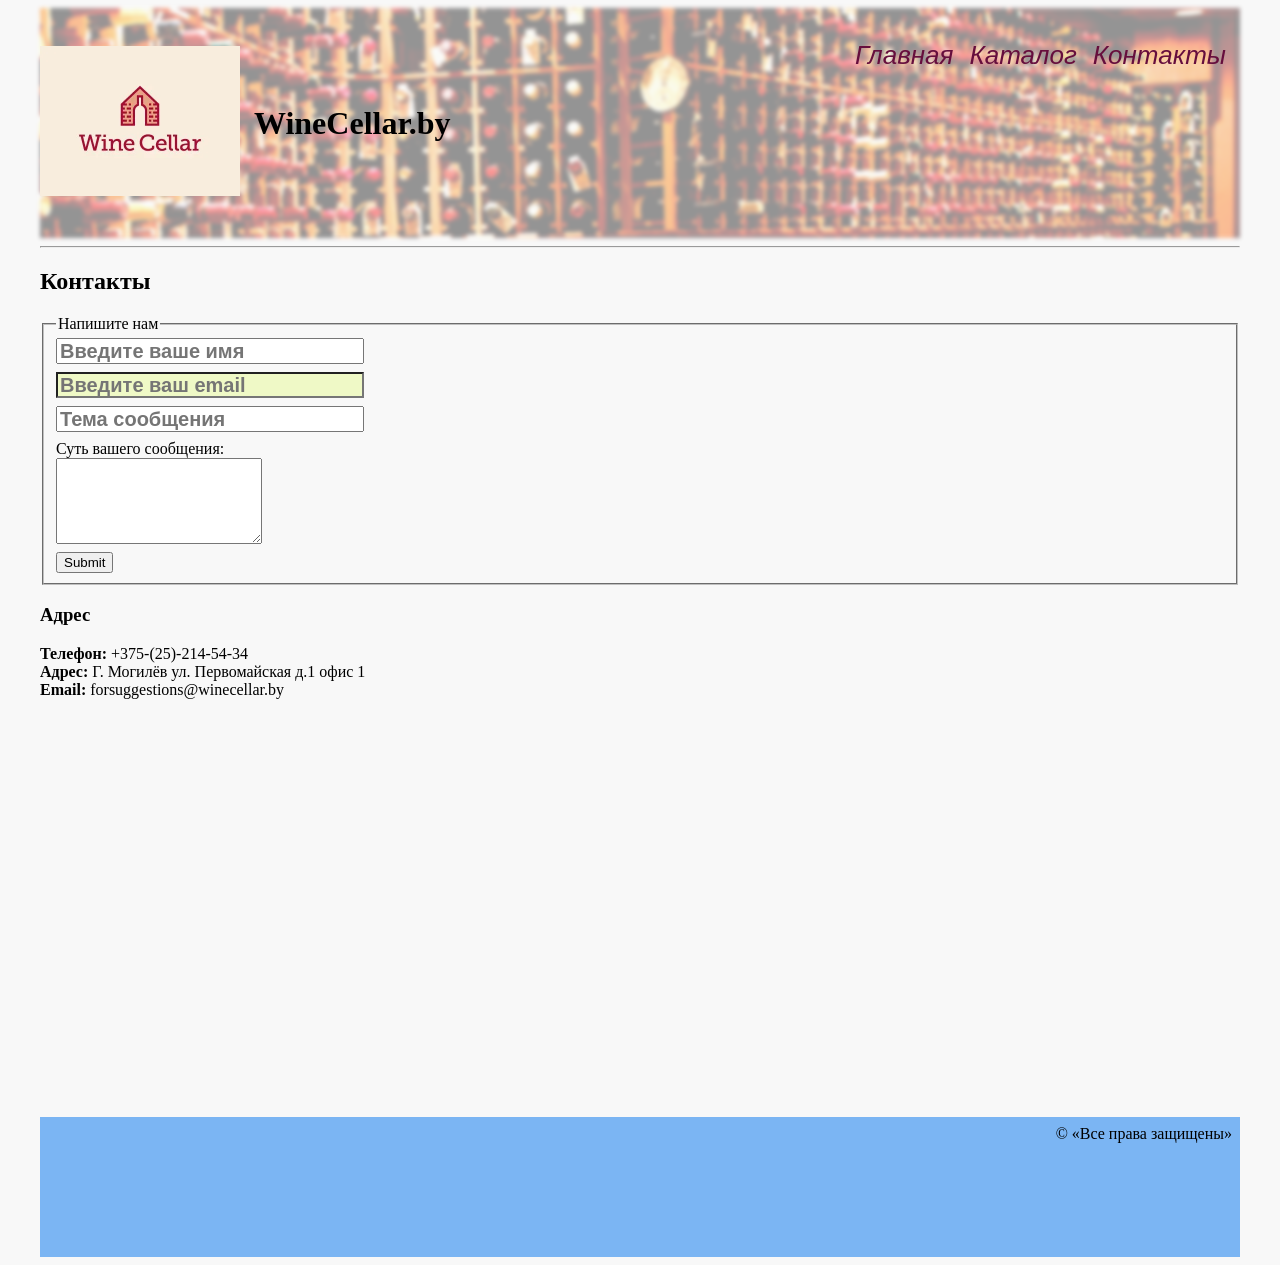
<file: Homework/HTML/pages/contacts.html>
<!DOCTYPE html>
<html lang="ru">

<head>
    <meta charset="UTF-8">
    <meta http-equiv="X-UA-Compatible" content="IE=edge">
    <meta name="viewport" content="width=device-width, initial-scale=1.0">
    <link rel="stylesheet" href="../css/style.css">
    <title>Contacts</title>
</head>

<body>
    <div class="container">
        <div class="header">
            <div class="header__background"></div>
            <a href="../index.html" class="header__logo"><img  src="../img/logo.webp" alt="logo"></a>
            <h1 class="header__text">WineCellar.by</h1>
            <ul class="header__navigation">
                <li><a href="../index.html">Главная</a></li>
                <li><a href="catalog.html">Каталог</a></li>
                <li><a href="contacts.html">Контакты</a></li>
            </ul>
        </div>
        <hr>
        <h2>Контакты</h2>
        <fieldset>
            <legend>Напишите нам</legend>
            <form action="#">
                <input class="input__text" placeholder="Введите ваше имя" type="text">
                <input class="input__text email" placeholder="Введите ваш email" type="email">
                <input class="input__text" placeholder="Тема сообщения" type="text">
                <label> Суть вашего сообщения:
                    <textarea class="textarea__message" name="area" cols="20" rows="3"></textarea>
                </label>
                <input type="submit">
            </form>
        </fieldset>
        <h3>Адрес</h3>
        <a class="link" href="tel:+375-(25)-214-54-34"><span class="bold">Телефон: </span>+375-(25)-214-54-34</a>
        <div><span class="bold">Адрес: </span>Г.&nbsp;Могилёв ул. Первомайская д.1 офис 1</div>
        <a class="link" href="mailto:forsuggestions@winecellar.by"><span class="bold">Email: </span>forsuggestions@winecellar.by</a>
        <iframe class="map"
            src="https://www.google.com/maps/embed?pb=!1m14!1m12!1m3!1d9402.225799405824!2d30.32948453430177!3d53.90408719501994!2m3!1f0!2f0!3f0!3m2!1i1024!2i768!4f13.1!5e0!3m2!1sru!2sby!4v1678392365607!5m2!1sru!2sby"
            style="border:0;" allowfullscreen="" loading="lazy" referrerpolicy="no-referrer-when-downgrade"></iframe>
        <div class="footer">
            <div class="footer__text">&copy;&nbsp;&laquo;Все права защищены&raquo;</div>
        </div>
    </div>
</body>

</html>
</file>
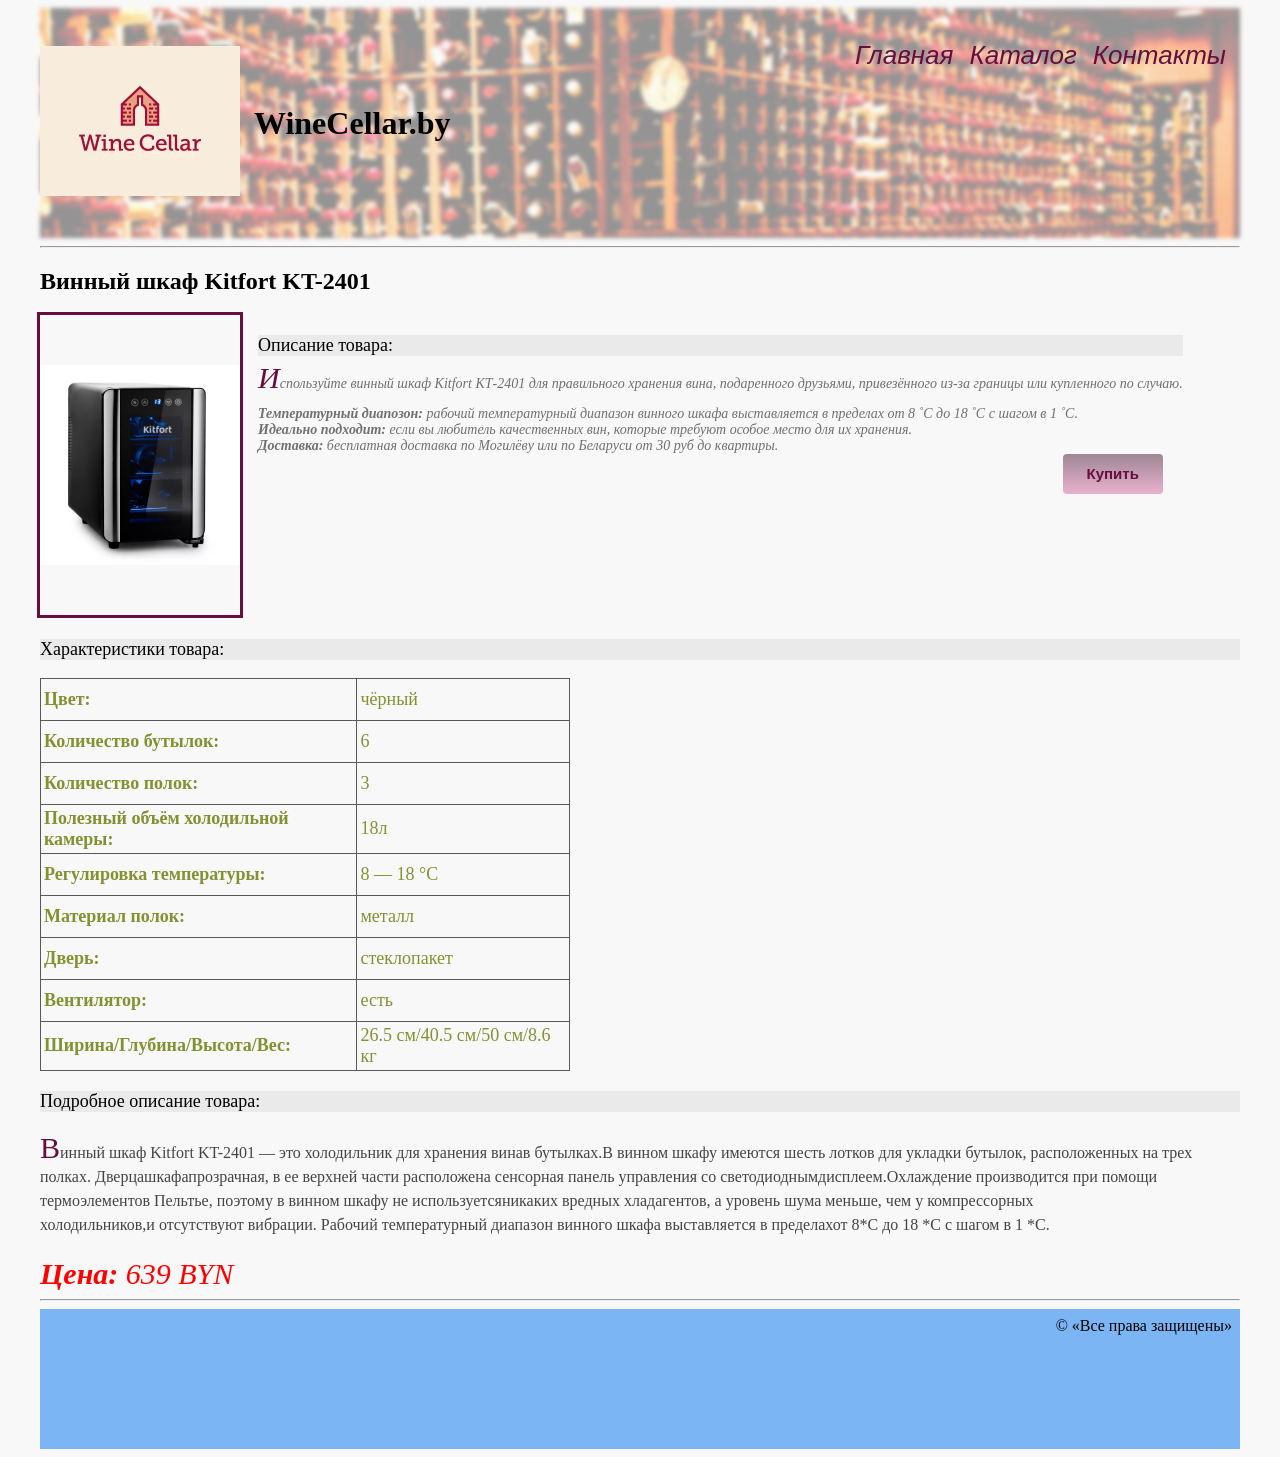
<file: Homework/HTML/pages/items/kitfort-kt-2401.html>
<!DOCTYPE html>
<html lang="ru">

<head>
    <meta charset="UTF-8">
    <meta http-equiv="X-UA-Compatible" content="IE=edge">
    <meta name="viewport" content="width=device-width, initial-scale=1.0">
    <link rel="stylesheet" href="../../css/style.css">
    <title>Kitfort KT-2401</title>
</head>

<body>
    <div class="container">
        <div class="header">
            <div class="header__background"></div>
            <a href="../../index.html" class="header__logo"><img  src="../../img/logo.webp" alt="logo"></a>
            <h1 class="header__text">WineCellar.by</h1>
            <ul class="header__navigation">
                <li><a href="../../index.html">Главная</a></li>
                <li><a href="../catalog.html">Каталог</a></li>
                <li><a href="../contacts.html">Контакты</a></li>
            </ul>
        </div>
        <hr>
        <h2>Винный шкаф Kitfort KT-2401</h2>
        <div class="first-section">
            <a class="item__img" href="../../img/kitfort.webp" target="_blank"><img src="../../img/kitfort.webp"
                    alt="Kitfort"></a>
            <div class="column">
                <div class="title">Описание товара:</div>
                <div class="descr">
                    <p>Используйте винный шкаф Kitfort КТ-2401 для правильного хранения вина, подаренного друзьями, привезённого из-за границы или купленного по&nbsp;случаю.</p>
                    <div><span class="bold">Температурный диапозон: </span>рабочий температурный диапазон винного шкафа выставляется в&nbsp;пределах от&nbsp;8 ˚С до&nbsp;18 ˚С с&nbsp;шагом в&nbsp;1 ˚С.</div>
                    <div><span class="bold">Идеально подходит: </span>если вы&nbsp;любитель качественных вин, которые требуют особое место для их&nbsp;хранения.</div>
                    <div><span class="bold">Доставка: </span>бесплатная доставка по&nbsp;Могилёву или по&nbsp;Беларуси от&nbsp;30&nbsp;руб до&nbsp;квартиры.
                    </div>
                </div>
                <button class="button">Купить</button>
            </div>
        </div>
        <h3 class="title">Характеристики товара:</h3>
        <table class="char">
            <tbody>
                <tr>
                    <td><span class="bold">Цвет:</span></td>
                    <td>чёрный</td>
                </tr>
                <tr>
                    <td><span class="bold">Количество бутылок:</span></td>
                    <td>6</td>
                </tr>
                <tr>
                    <td><span class="bold">Количество полок:</span></td>
                    <td>3</td>
                </tr>
                <tr>
                    <td><span class="bold">Полезный объём холодильной камеры:</span></td>
                    <td>18л</td>
                </tr>
                <tr>
                    <td><span class="bold">Регулировка температуры:</span></td>
                    <td>8 — 18 °C</td>
                </tr>
                <tr>
                    <td><span class="bold">Материал полок:</span></td>
                    <td>металл</td>
                </tr>
                <tr>
                    <td><span class="bold">Дверь:</span></td>
                    <td>стеклопакет</td>
                </tr>
                <tr>
                    <td><span class="bold">Вентилятор:</span></td>
                    <td>есть</td>
                </tr>
                <tr>
                    <td><span class="bold">Ширина/Глубина/Высота/Вес:</span></td>
                    <td>26.5 см/40.5 см/50 см/8.6 кг</td>
                </tr>
            </tbody>
        </table>

        <h4 class="title">Подробное описание товара:</h4>
        <div class="descr__full">Винный шкаф Kitfort KT-2401&nbsp;&mdash; это холодильник для хранения винав&nbsp;бутылках.В&nbsp;винном шкафу имеются шесть лотков для укладки бутылок, расположенных на&nbsp;трех полках. Дверцашкафапрозрачная, в&nbsp;ее&nbsp;верхней части расположена сенсорная панель управления со&nbsp;светодиоднымдисплеем.Охлаждение производится при помощи термоэлементов Пельтье, поэтому в&nbsp;винном шкафу не&nbsp;используетсяникаких вредных хладагентов, а&nbsp;уровень шума меньше, чем у&nbsp;компрессорных холодильников,и&nbsp;отсутствуют вибрации. Рабочий температурный диапазон винного шкафа выставляется в&nbsp;пределахот&nbsp;8*С&nbsp;до&nbsp;18&nbsp;*С&nbsp;с&nbsp;шагом в&nbsp;1&nbsp;*С.</div>
        <div class="price"><span class="bold">Цена: </span>639&nbsp;BYN</div>
        <hr>
        <div class="footer">
            <div class="footer__text">&copy;&nbsp;&laquo;Все права защищены&raquo;</div>
        </div>
    </div>
</body>

</html>
</file>
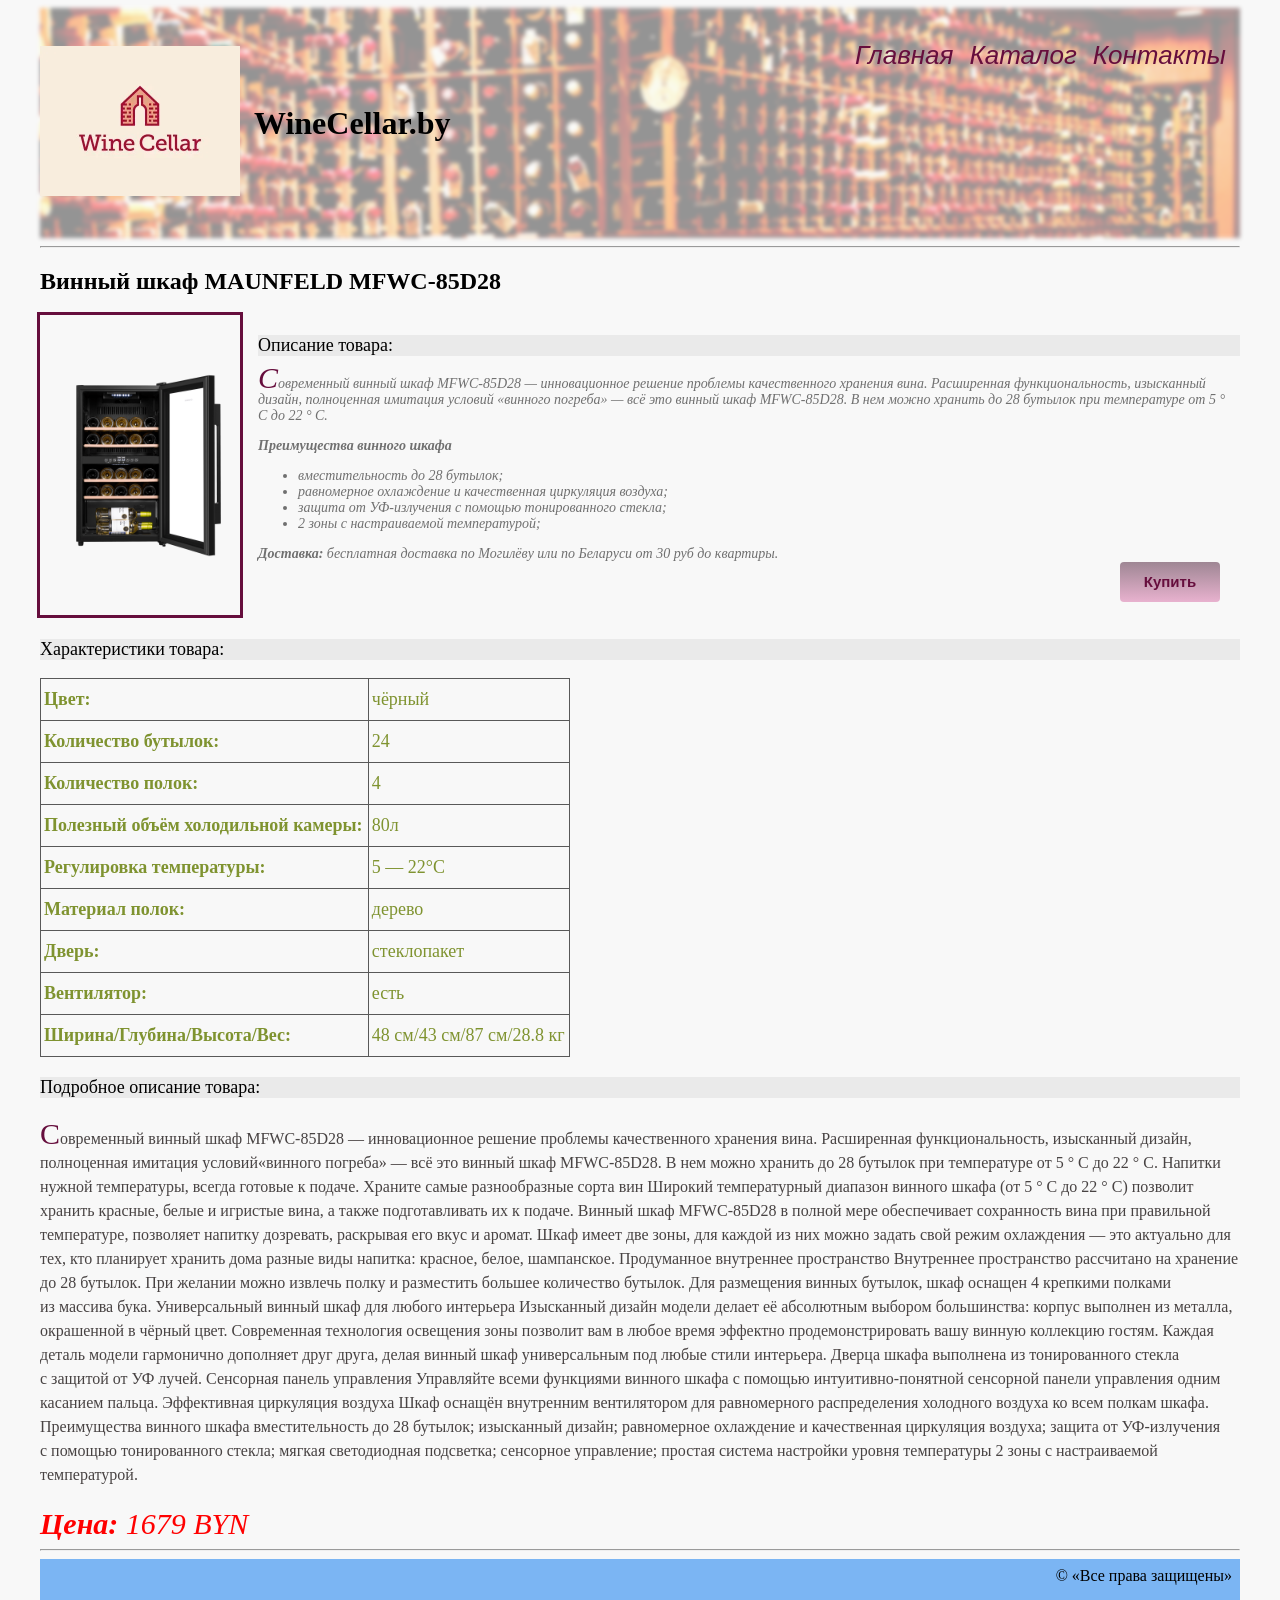
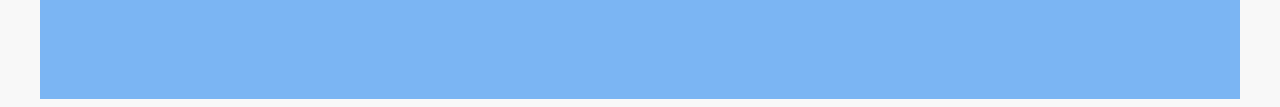
<file: Homework/HTML/pages/items/maunfeld-mfwc-85d28.html>
<!DOCTYPE html>
<html lang="ru">

<head>
    <meta charset="UTF-8">
    <meta http-equiv="X-UA-Compatible" content="IE=edge">
    <meta name="viewport" content="width=device-width, initial-scale=1.0">
    <link rel="stylesheet" href="../../css/style.css">
    <title>MAUNFELD&nbsp;MFWC-85D28</title>
</head>

<body>
    <div class="container">
        <div class="header">
            <div class="header__background"></div>
            <a href="../../index.html" class="header__logo"><img  src="../../img/logo.webp" alt="logo"></a>
            <h1 class="header__text">WineCellar.by</h1>
            <ul class="header__navigation">
                <li><a href="../../index.html">Главная</a></li>
                <li><a href="../catalog.html">Каталог</a></li>
                <li><a href="../contacts.html">Контакты</a></li>
            </ul>
        </div>
        <hr>
        <h2>Винный шкаф MAUNFELD&nbsp;MFWC-85D28</h2>
        <div class="first-section">
            <a class="item__img" target="_blank" href="../../img/Maunfeld.png"><img src="../../img/Maunfeld.png"
                    alt="Maunfeld"></a>
            <div class="column">
                <div class="title">Описание товара:</div>
                <div class="descr">
                    <p>Современный винный шкаф MFWC-85D28&nbsp;&mdash; инновационное решение проблемы качественного хранения вина. Расширенная функциональность, изысканный дизайн, полноценная имитация условий &laquo;винного погреба&raquo;&nbsp;&mdash; всё это винный шкаф MFWC-85D28. В&nbsp;нем можно хранить до&nbsp;28&nbsp;бутылок при температуре от&nbsp;5 &deg; C&nbsp;до&nbsp;22 &deg; C.</p>
                    <span class="bold">Преимущества винного шкафа</span>
                    <ul>
                        <li>вместительность до 28 бутылок;</li>
                        <li>равномерное охлаждение и качественная циркуляция воздуха;</li>
                        <li>защита от УФ-излучения с помощью тонированного стекла;</li>
                        <li>2 зоны с настраиваемой температурой;</li>
                    </ul>
                    <div><span class="bold">Доставка: </span>бесплатная доставка по Могилёву или по Беларуси от 30 руб до квартиры.
                    </div>
                </div>
                <button class="button">Купить</button>
            </div>
        </div>
        <h3 class="title">Характеристики товара:</h3>
        <table class="char">
            <tbody>
                <tr>
                    <td><span class="bold">Цвет:</span></td>
                    <td>чёрный</td>
                </tr>
                <tr>
                    <td><span class="bold">Количество бутылок:</span></td>
                    <td>24</td>
                </tr>
                <tr>
                    <td><span class="bold">Количество полок:</span></td>
                    <td>4</td>
                </tr>
                <tr>
                    <td><span class="bold">Полезный объём холодильной камеры:</span></td>
                    <td>80л</td>
                </tr>
                <tr>
                    <td><span class="bold">Регулировка температуры:</span></td>
                    <td>5 — 22°C</td>
                </tr>
                <tr>
                    <td><span class="bold">Материал полок:</span></td>
                    <td>дерево</td>
                </tr>
                <tr>
                    <td><span class="bold">Дверь:</span></td>
                    <td>стеклопакет</td>
                </tr>
                <tr>
                    <td><span class="bold">Вентилятор:</span></td>
                    <td>есть</td>
                </tr>
                <tr>
                    <td><span class="bold">Ширина/Глубина/Высота/Вес:</span></td>
                    <td>48 см/43 см/87 см/28.8 кг</td>
                </tr>
            </tbody>
        </table>
        <h4 class="title">Подробное описание товара:</h4>
        <div class="descr__full">Современный винный шкаф MFWC-85D28&nbsp;&mdash; инновационное решение проблемы качественного хранения вина. Расширенная функциональность, изысканный дизайн, полноценная имитация условий&laquo;винного погреба&raquo;&nbsp;&mdash; всё это винный шкаф MFWC-85D28. В&nbsp;нем можно хранить до&nbsp;28&nbsp;бутылок при температуре от&nbsp;5 &deg; C&nbsp;до&nbsp;22 &deg; C. Напитки нужной температуры, всегда готовые к&nbsp;подаче. Храните самые разнообразные сорта вин Широкий температурный диапазон винного шкафа (от 5 &deg; C&nbsp;до&nbsp;22 &deg; C) позволит хранить красные, белые и&nbsp;игристые вина, а&nbsp;также подготавливать их&nbsp;к&nbsp;подаче. Винный шкаф MFWC-85D28&nbsp;в полной мере обеспечивает сохранность вина при правильной температуре, позволяет напитку дозревать, раскрывая его вкус и&nbsp;аромат. Шкаф имеет две зоны, для каждой из&nbsp;них можно задать свой режим охлаждения&nbsp;&mdash; это актуально для тех, кто планирует хранить дома разные виды напитка: красное, белое, шампанское. Продуманное внутреннее пространство Внутреннее пространство рассчитано на&nbsp;хранение до&nbsp;28&nbsp;бутылок. При желании можно извлечь полку и&nbsp;разместить большее количество бутылок. Для размещения винных бутылок, шкаф оснащен 4 крепкими полками из&nbsp;массива бука. Универсальный винный шкаф для любого интерьера Изысканный дизайн модели делает её&nbsp;абсолютным выбором большинства: корпус выполнен из&nbsp;металла, окрашенной в&nbsp;чёрный цвет. Современная технология освещения зоны позволит вам в&nbsp;любое время эффектно продемонстрировать вашу винную коллекцию гостям. Каждая деталь модели гармонично дополняет друг друга, делая винный шкаф универсальным под любые стили интерьера. Дверца шкафа выполнена из&nbsp;тонированного стекла с&nbsp;защитой от&nbsp;УФ лучей. Сенсорная панель управления Управляйте всеми функциями винного шкафа с&nbsp;помощью интуитивно-понятной сенсорной панели управления одним касанием пальца. Эффективная циркуляция воздуха Шкаф оснащён внутренним вентилятором для равномерного распределения холодного воздуха ко&nbsp;всем полкам шкафа. Преимущества винного шкафа вместительность до&nbsp;28&nbsp;бутылок; изысканный дизайн; равномерное охлаждение и&nbsp;качественная циркуляция воздуха; защита от&nbsp;УФ-излучения с&nbsp;помощью тонированного стекла; мягкая светодиодная подсветка; сенсорное управление; простая система настройки уровня температуры 2&nbsp;зоны с настраиваемой температурой.</div>
        <div class="price"><span class="bold">Цена: </span>1679&nbsp;BYN</div>
        <hr>
        <div class="footer">
            <div class="footer__text">&copy;&nbsp;&laquo;Все права защищены&raquo;</div>
        </div>
    </div>
</body>

</html>
</file>
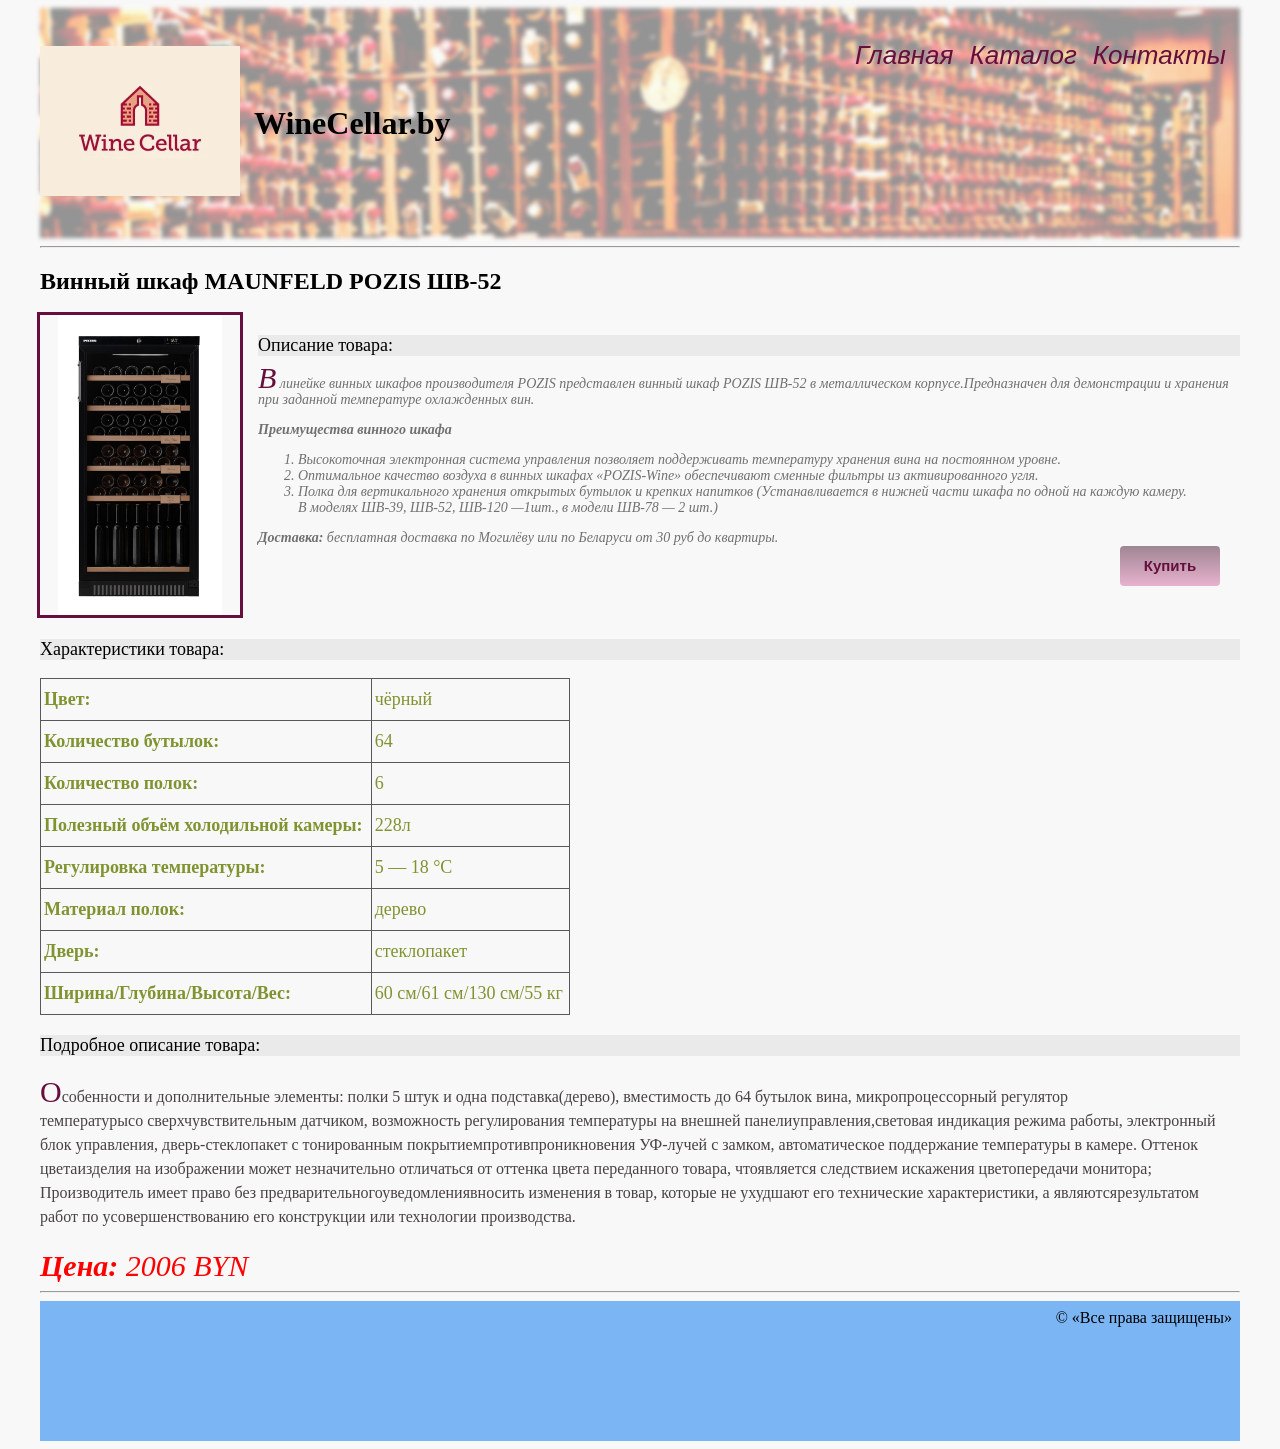
<file: Homework/HTML/pages/items/pozis-shv-52.html>
<!DOCTYPE html>
<html lang="ru">

<head>
    <meta charset="UTF-8">
    <meta http-equiv="X-UA-Compatible" content="IE=edge">
    <meta name="viewport" content="width=device-width, initial-scale=1.0">
    <link rel="stylesheet" href="../../css/style.css">
    <title>POZIS ШВ-52</title>
</head>

<body>
    <div class="container">
        <div class="header">
            <div class="header__background"></div>
            <a href="../../index.html" class="header__logo"><img  src="../../img/logo.webp" alt="logo"></a>
            <h1 class="header__text">WineCellar.by</h1>
            <ul class="header__navigation">
                <li><a href="../../index.html">Главная</a></li>
                <li><a href="../catalog.html">Каталог</a></li>
                <li><a href="../contacts.html">Контакты</a></li>
            </ul>
        </div>
        <hr>
        <h2>Винный шкаф MAUNFELD&nbsp;POZIS ШВ-52</h2>
        <div class="first-section">
            <a class="item__img" href=" ../../img/pozis.jpg" target="_blank"><img src="../../img/pozis.jpg"
                    alt="Pozis"></a>
            <div class="column">
                <div class="title">Описание товара:</div>
                <div class="descr">
                    <p>В&nbsp;линейке винных шкафов производителя POZIS представлен винный шкаф POZIS ШВ-52&nbsp;в металлическом корпусе.Предназначен для демонстрации и&nbsp;хранения при заданной температуре охлажденных вин.
                    </p>
                    <span class="bold">Преимущества винного шкафа</span>
                    <ol>
                        <li>Высокоточная электронная система управления позволяет поддерживать температуру хранения вина на&nbsp;постоянном уровне.</li>
                        <li>Оптимальное качество воздуха в&nbsp;винных шкафах &laquo;POZIS-Wine&raquo; обеспечивают сменные фильтры из&nbsp;активированного угля.</li>
                        <li>Полка для вертикального хранения открытых бутылок и&nbsp;крепких напитков (Устанавливается в&nbsp;нижней части шкафа по&nbsp;одной на&nbsp;каждую камеру. В&nbsp;моделях ШВ-39, ШВ-52, ШВ-120&nbsp;&mdash;1шт., в&nbsp;модели ШВ-78&nbsp;&mdash; 2&nbsp;шт.)</li>
                    </ol>
                    <div><span class="bold">Доставка: </span>бесплатная доставка по&nbsp;Могилёву или по&nbsp;Беларуси от&nbsp;30&nbsp;руб до&nbsp;квартиры.
                    </div>
                </div>
                <button class="button">Купить</button>
            </div>
        </div>
        <h3 class="title">Характеристики товара:</h3>
        <table class="char">
            <tbody>
                <tr>
                    <td><span class="bold">Цвет:</span></td>
                    <td>чёрный</td>
                </tr>
                <tr>
                    <td><span class="bold">Количество бутылок:</span></td>
                    <td>64</td>
                </tr>
                <tr>
                    <td><span class="bold">Количество полок:</span></td>
                    <td>6</td>
                </tr>
                <tr>
                    <td><span class="bold">Полезный объём холодильной камеры:</span></td>
                    <td>228л
                    </td>
                </tr>
                <tr>
                    <td><span class="bold">Регулировка температуры:</span></td>
                    <td>5 — 18 °C</td>
                </tr>
                <tr>
                    <td><span class="bold">Материал полок:</span></td>
                    <td>дерево</td>
                </tr>
                <tr>
                    <td><span class="bold">Дверь:</span></td>
                    <td>стеклопакет</td>
                </tr>
                <tr>
                    <td><span class="bold">Ширина/Глубина/Высота/Вес:</span></td>
                    <td>60 см/61 см/130 см/55 кг</td>
                </tr>
            </tbody>
        </table>
        <h4 class="title">Подробное описание товара:</h4>
        <div class="descr__full">Особенности и&nbsp;дополнительные элементы: полки 5&nbsp;штук и&nbsp;одна подставка(дерево), вместимость до&nbsp;64&nbsp;бутылок вина, микропроцессорный регулятор температурысо&nbsp;сверхчувствительным датчиком, возможность регулирования температуры на&nbsp;внешней панелиуправления,световая индикация режима работы, электронный блок управления, дверь-стеклопакет с тонированным покрытиемпротивпроникновения УФ-лучей с&nbsp;замком, автоматическое поддержание температуры в&nbsp;камере. Оттенок цветаизделия на&nbsp;изображении может незначительно отличаться от&nbsp;оттенка цвета переданного товара, чтоявляется следствием искажения цветопередачи монитора; Производитель имеет право без предварительногоуведомлениявносить изменения в&nbsp;товар, которые не&nbsp;ухудшают его технические характеристики, а&nbsp;являютсярезультатом работ по&nbsp;усовершенствованию его конструкции или технологии производства.</div>
        <div class="price"><span class="bold">Цена: </span>2006&nbsp;BYN</div>
        <hr>
        <div class="footer">
            <div class="footer__text">&copy;&nbsp;&laquo;Все права защищены&raquo;</div>
        </div>
    </div>
</body>

</html>
</file>
<file: Homework/HTML/css/style.css>
body {
    background-color: #f8f8f8;
}

.container {
    max-width: 1200px;
    margin: 0 auto;
}

.header {
    height: 230px;
    display: flex;
    justify-content: flex-start;
    align-items: center;
    position: relative;
}

.header__background {
    position: absolute;
    width: 100%;
    height: 100%;
    background: url(../img/wine_cellar_bg.jpg) 100% no-repeat;
    opacity: 0.4;
    filter: contrast(2) blur(2px);
}

.header__navigation a {
    font-size: 26px;
    color: rgb(102, 14, 61);
    font-family: Impact, Haettenschweiler, 'Arial Narrow Bold', sans-serif;
    font-style: italic;
    text-decoration: none;
    display: flex;
    justify-content: start;

}

.header__navigation li {
    list-style-type: none;
    margin: 16px 14px 0px 2px;
}

.header__navigation {
    display: flex;
    justify-content: end;
    align-items: flex-start;
    align-self: start;
    flex-grow: 6;
    opacity: 1;
    z-index: 1;
}

.header__navigation li a:hover {
    color: rgb(141, 46, 231);
}

.header__logo {
    z-index: 1;
}

.header__logo  img{
    /*display: block;*/
    width: 200px;
    height: 150px;
    opacity: 1;
    z-index: 1;
}

.header__text {
    margin-left: 14px;
    z-index: 1;
}

.title {
    color: black;
    font-size: 18px;
    font-weight: 400;
    background-color: #eaeaea;
    margin-top: 20px;
}

.descr {
    color: #707070;
    font-size: 14px;
    font-style: italic;
    line-height: 16px;

}

.descr__full {
    color: #484343;
    font-size: 16px;
    font-weight: 400;
    line-height: 24px;
    text-align: left;
    margin-bottom: 20px;
}

.descr p::first-letter,
.descr__full::first-letter {
    color: rgb(102, 14, 61);
    font-size: 30px;
}

.char {
    color: rgb(127, 147, 48);
    font-size: 18px;
    list-style-type: none;
}

.input__text {
    width: 300px;
    height: 20px;
    font-size: 20px;
    font-weight: bold;
    text-transform: capitalize;
    margin-bottom: 8px;
}

.input__text::-webkit-input-placeholder {
    text-transform: none;
}

.email {
    color: rgb(102, 14, 61);
    background-color: rgb(239, 249, 198);
}

form {
    width: 320px;
}

iframe {
    margin: 20px 0;
}

.textarea__message {
    display: block;
    width: 200px;
    height: 80px;
    font-size: 18px;
    margin-bottom: 8px;
}

.item__img img {
    outline: 3px solid rgb(102, 14, 61);
    width: 200px;
    height: 300px;
    object-fit: contain;
}

.item__img img:hover {
    outline: none;
}

.price {
    font-size: 30px;
    font-style: italic;
    color: red;
}

.link {
    color: black;
    text-decoration: none;
}

.char,
.descr__benefits {
    width: 530px;
    border-collapse: collapse;
    border-spacing: 0;
    height: auto;
    color: rgb(127, 147, 48);
    font-size: 18px;
}

.char,
.char td,
.char th {
    border: 1px solid #595959;
    padding: 3px;
    height: 35px;
}

.first-row {
    height: 70px;
}

.bold {
    font-weight: bold;
}

.watch-link {
    margin-bottom: 20px;
    display: block;
}

.footer {
    background-color: rgb(123, 181, 243);
    height: 140px;
    display: flex;
    justify-content: end;
    margin: 0px 0px 0px 0px;
}

.footer__text {
    margin-top: 8px;
    margin-right: 8px;
}

.first-section {
    display: flex;
}

.column {
    margin-left: 18px;
    display: flex;
    flex-direction: column;
}

.button {
    width: 100px;
    height: 40px;
    align-self: end;
    margin-right: 20px;
    font-weight: bold;
    color: rgb(102, 14, 61);
    font-size: 15px;
    border-radius: 4px;
    background: linear-gradient(#43122d7e, #d970a884);
    border: none;
    cursor: pointer;
    transition: color 0.2s, text-shadow 0.5s;
}

.button:hover {
    color: #f8f8f8;
    text-shadow: 1px 1px 2px white;
}

.button:active {
    margin: 2px 18px 2px 2px;
}

.item {
    width: 250px;
    border: 1px solid black;
    display: flex;
    flex-direction: column;
    justify-content: space-between;
    margin-bottom: 30px;
}

.item img {
    width: 250px;
    height: 250px;
}

.wrapper {
    display: flex;
    justify-content: space-between;
    flex-wrap: wrap;
}

.map {
    width: 100%;
    height: 374px;
}
</file>
